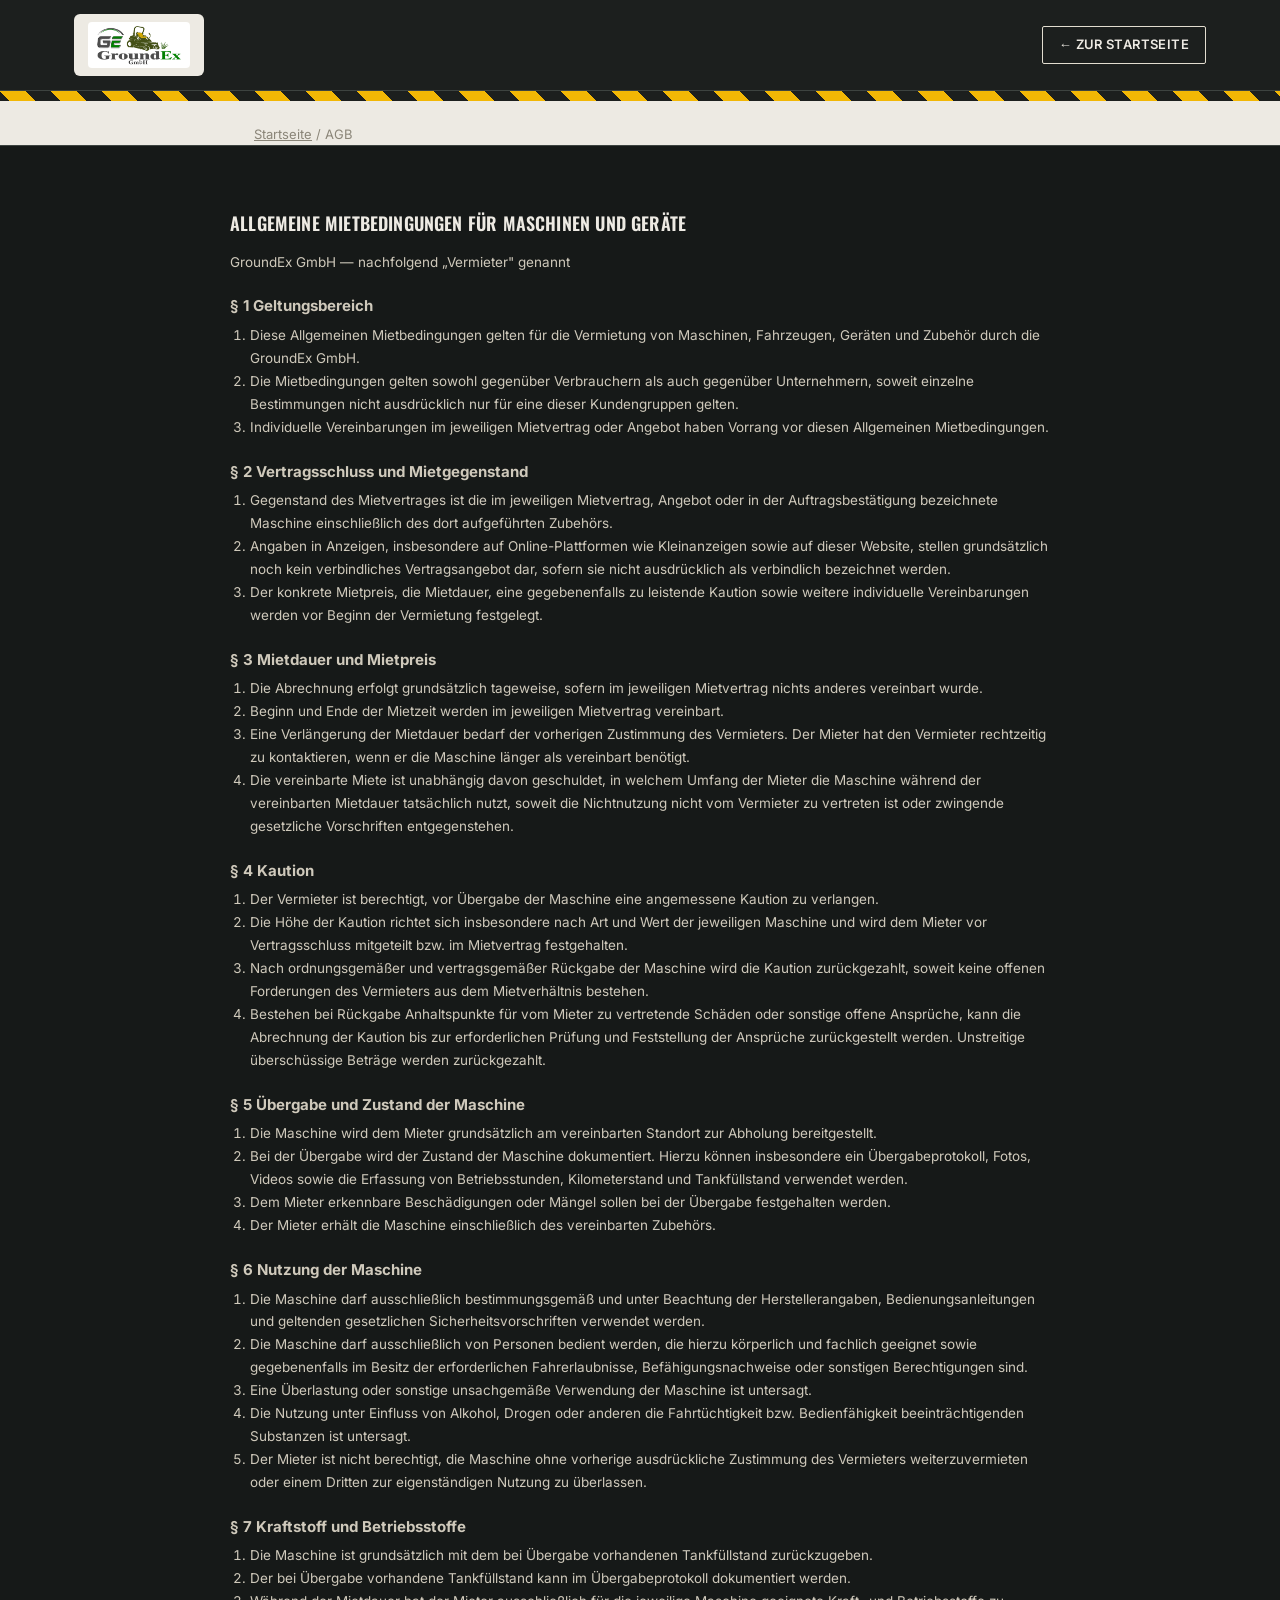
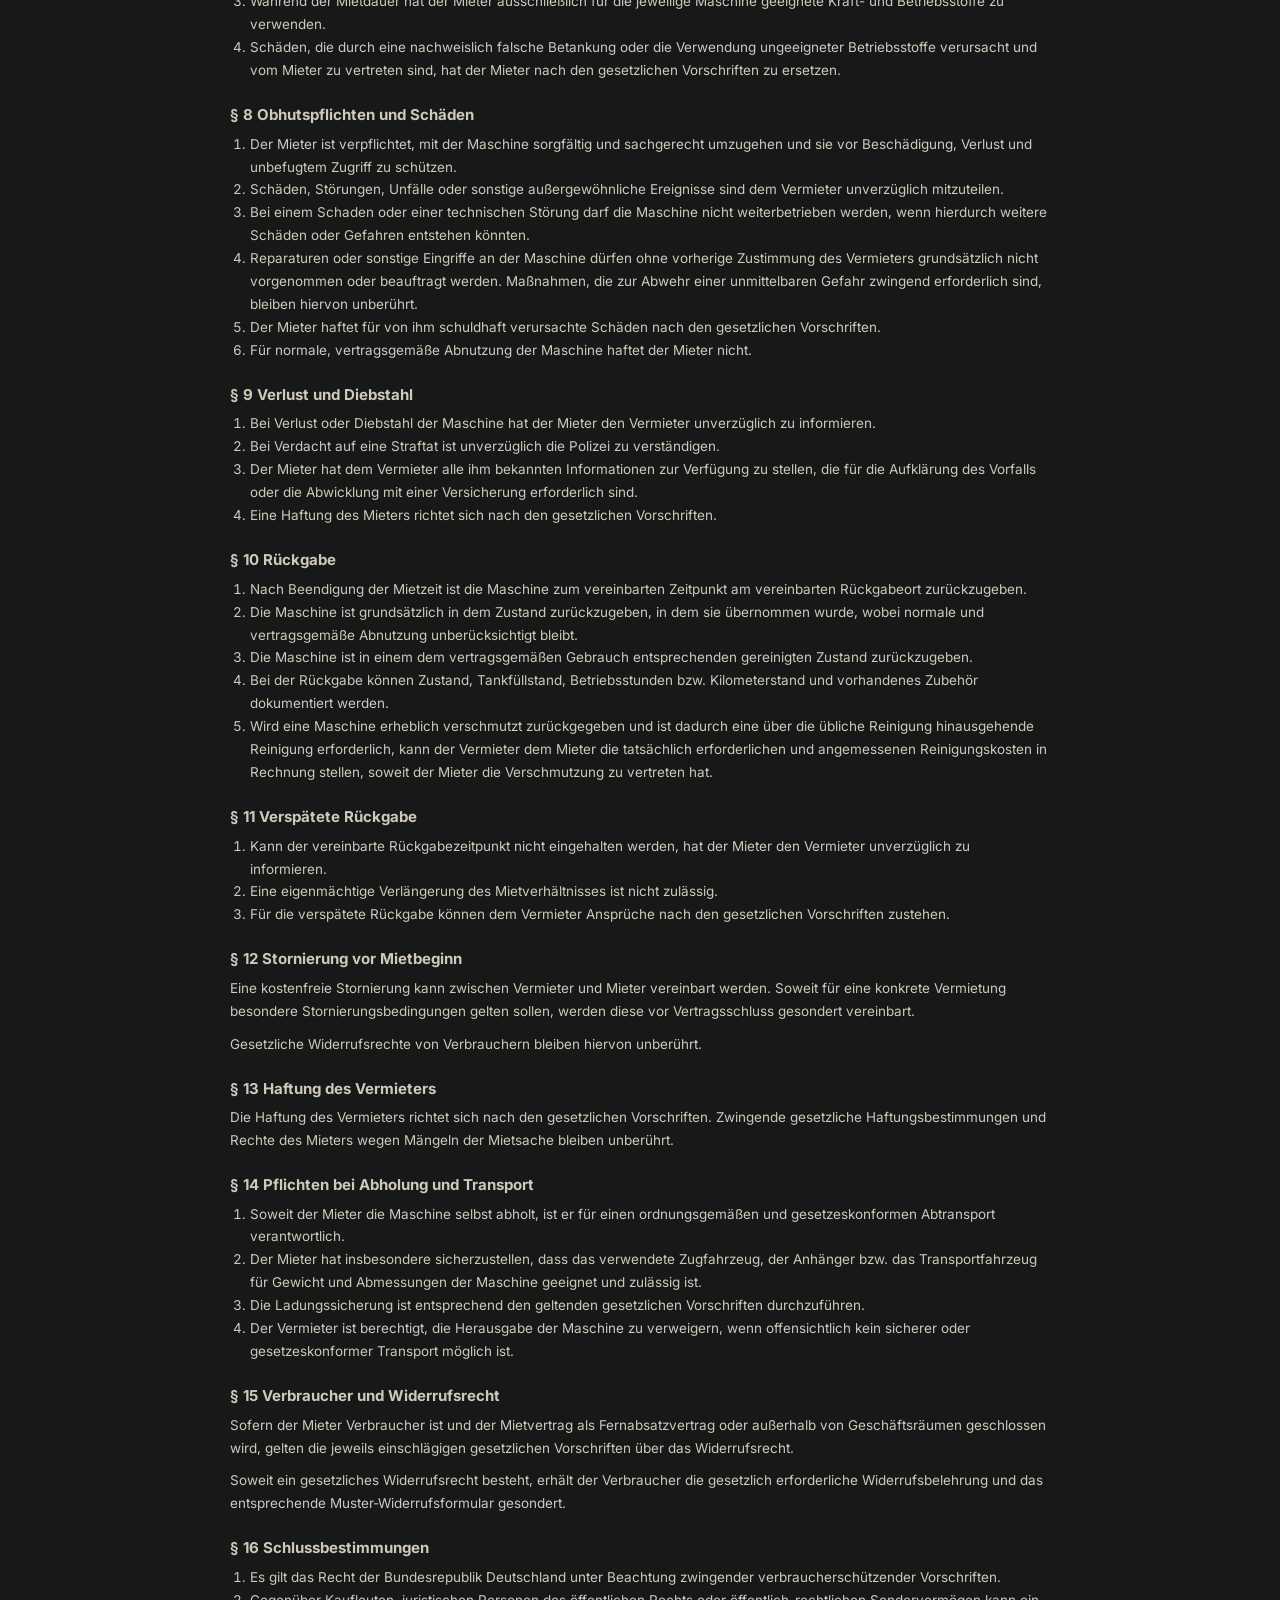
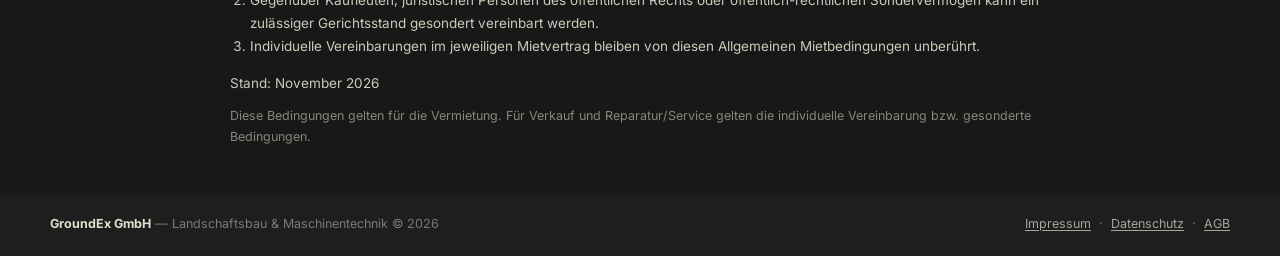
<file: agb.html>
<!DOCTYPE html>
<html lang="de">
<head>
<meta charset="UTF-8">
<meta name="viewport" content="width=device-width, initial-scale=1.0">
<title>Mietbedingungen — GroundEx GmbH</title>
<link rel="icon" type="image/png" href="images/favicon.png">
<link rel="stylesheet" href="fonts/fonts.css">
<style>
  :root{
    --asphalt:#1c1f1e;
    --asphalt-2:#262b29;
    --steel:#3a4750;
    --concrete:#edeae3;
    --concrete-2:#e2ddd0;
    --orange:#e8590c;
    --orange-dark:#c2480a;
    --yellow:#f2b705;
    --line:#3d4340;
  }
  *{margin:0;padding:0;box-sizing:border-box;}
  html{scroll-behavior:smooth;}
  body{
    font-family:'Inter',sans-serif;
    background:var(--concrete);
    color:var(--asphalt);
    line-height:1.5;
    -webkit-font-smoothing:antialiased;
  }
  h1,h2,h3,.display{
    font-family:'Oswald',sans-serif;
    text-transform:uppercase;
    letter-spacing:0.01em;
    font-weight:600;
  }
  .mono{font-family:'IBM Plex Mono',monospace;}
  a{color:inherit;text-decoration:none;}
  .stripe{
    height:10px;
    background:repeating-linear-gradient(45deg,var(--yellow) 0 18px, var(--asphalt) 18px 36px);
    background-size:51px 51px;
    animation:stripe-move 2.4s linear infinite;
  }
  .stripe.thin{height:6px;}
  @keyframes stripe-move{
    0%{background-position:0 0;}
    100%{background-position:51px 0;}
  }
  @media (prefers-reduced-motion: reduce){
    .stripe{animation:none;}
  }
  .wrap{max-width:1180px;margin:0 auto;padding:0 24px;}

  /* SCROLL REVEAL */
  .reveal{opacity:0;transform:translateY(18px);transition:opacity .6s ease, transform .6s ease;}
  .reveal.in-view{opacity:1;transform:translateY(0);}

  /* NAV */
  header{position:sticky;top:0;z-index:50;background:var(--asphalt);border-bottom:1px solid var(--line);}
  .navbar{display:flex;align-items:center;justify-content:space-between;padding:14px 24px;max-width:1180px;margin:0 auto;gap:16px;}
  .logo{display:flex;align-items:center;gap:2px;font-family:'Oswald',sans-serif;font-weight:700;font-size:22px;color:var(--concrete);letter-spacing:0.02em;flex-shrink:0;
    background:var(--concrete);padding:8px 14px;border-radius:6px;}
  .logo img{height:46px;width:auto;display:block;background:#fff;padding:3px 8px;border-radius:4px;}
  .tagline-badge{display:inline-flex;align-items:center;gap:8px;background:rgba(242,183,5,0.12);border:1px solid rgba(242,183,5,0.4);color:var(--yellow);padding:8px 16px;border-radius:2px;font-size:13px;font-weight:600;letter-spacing:0.02em;margin-top:26px;}
  .tagline-badge svg{width:15px;height:15px;flex-shrink:0;}
  .logo span.box{background:var(--orange);color:var(--asphalt);padding:2px 8px;margin-left:2px;}
  nav.links{display:flex;gap:28px;}
  nav.links a{color:var(--concrete-2);font-size:14px;font-weight:600;text-transform:uppercase;letter-spacing:0.04em;transition:color .15s;}
  nav.links a:hover{color:var(--yellow);}
  .nav-right{display:flex;align-items:center;gap:14px;}
  .lang-switch{display:flex;border:1px solid var(--line);border-radius:2px;overflow:hidden;}
  .lang-btn{background:transparent;border:none;color:var(--concrete-2);font-family:'IBM Plex Mono',monospace;font-size:12px;font-weight:600;padding:7px 10px;cursor:pointer;letter-spacing:0.04em;transition:.15s;}
  .lang-btn.active{background:var(--orange);color:#fff;}
  .lang-btn:not(.active):hover{color:var(--yellow);}
  .wa-btn{display:inline-flex;align-items:center;gap:8px;background:var(--orange);color:#fff;padding:10px 18px;font-weight:700;font-size:14px;text-transform:uppercase;letter-spacing:0.03em;border-radius:2px;transition:background .15s, transform .15s;border:none;cursor:pointer;white-space:nowrap;}
  .wa-btn:hover{background:var(--orange-dark);transform:translateY(-1px);}
  .menu-toggle{display:none;background:none;border:none;color:var(--concrete);font-size:24px;cursor:pointer;}

  /* FLOATING WHATSAPP BUTTON */
  .wa-float{
    position:fixed;bottom:24px;right:24px;z-index:100;
    display:flex;align-items:center;gap:10px;
    background:#25D366;color:#fff;
    padding:14px 20px;border-radius:50px;
    box-shadow:0 6px 20px rgba(0,0,0,0.35);
    font-weight:700;font-size:14px;letter-spacing:0.02em;
    text-transform:uppercase;
    transition:transform .15s, box-shadow .15s;
  }
  .wa-float:hover{transform:translateY(-2px) scale(1.03);box-shadow:0 10px 26px rgba(0,0,0,0.4);}
  .wa-float svg{width:22px;height:22px;flex-shrink:0;}
  .wa-float .pulse{
    position:absolute;inset:0;border-radius:50px;
    box-shadow:0 0 0 0 rgba(37,211,102,0.55);
    animation:wa-pulse 2.2s infinite;
    pointer-events:none;
  }
  @keyframes wa-pulse{
    0%{box-shadow:0 0 0 0 rgba(37,211,102,0.55);}
    70%{box-shadow:0 0 0 16px rgba(37,211,102,0);}
    100%{box-shadow:0 0 0 0 rgba(37,211,102,0);}
  }
  @media (max-width:560px){
    .wa-float{bottom:16px;right:16px;padding:13px 16px;}
    .wa-float span.wa-float-label{display:none;}
  }


  /* HERO */
  .hero{background:linear-gradient(180deg,var(--asphalt) 0%, var(--asphalt-2) 100%);color:var(--concrete);padding:90px 24px 70px;position:relative;overflow:hidden;}

  /* SİNEMATİK ARKA PLAN FOTOĞRAFI — yavaş Ken Burns zoom + sinema renk tonlaması */
  .hero-bg{
    position:absolute;inset:0;z-index:0;
    background-size:cover;background-position:center 35%;
    filter:grayscale(0.1) contrast(1.05) brightness(0.85) sepia(0.08) saturate(1.15);
    animation:ken-burns 26s ease-in-out infinite alternate;
    will-change:transform;
  }
  @keyframes ken-burns{
    from{transform:scale(1.0) translate(0,0);}
    to{transform:scale(1.12) translate(-1%,-1%);}
  }
  .hero-grade{
    position:absolute;inset:0;z-index:0;pointer-events:none;
    background:
      linear-gradient(180deg, rgba(10,12,13,0.35) 0%, rgba(10,12,13,0.12) 30%, rgba(10,12,13,0.5) 78%, rgba(10,12,13,0.88) 100%),
      linear-gradient(90deg, rgba(10,12,13,0.62) 0%, rgba(10,12,13,0.15) 50%, transparent 68%),
      radial-gradient(ellipse at center, transparent 50%, rgba(0,0,0,0.32) 100%);
  }
  /* FİLM GRAIN — hafif, titreşen tanecik dokusu */
  .hero-grain{
    position:absolute;inset:0;z-index:0;pointer-events:none;opacity:0.5;mix-blend-mode:overlay;
    background-image:url("data:image/svg+xml;utf8,<svg xmlns='http://www.w3.org/2000/svg' width='120' height='120'><filter id='n'><feTurbulence type='fractalNoise' baseFrequency='0.9' numOctaves='2' stitchTiles='stitch'/><feColorMatrix type='saturate' values='0'/></filter><rect width='100%25' height='100%25' filter='url(%23n)' opacity='0.6'/></svg>");
    animation:grain-shift 0.6s steps(4) infinite;
  }
  @keyframes grain-shift{
    0%{transform:translate(0,0);}
    25%{transform:translate(-2%,1%);}
    50%{transform:translate(1%,-2%);}
    75%{transform:translate(-1%,-1%);}
    100%{transform:translate(0,0);}
  }
  /* LETTERBOX — sinema formatı üst/alt bantlar */
  .letterbox{position:absolute;left:0;right:0;background:#000;z-index:4;pointer-events:none;}
  .letterbox-top{top:0;height:5%;}
  .letterbox-bottom{bottom:0;height:5%;}
  @media (max-width:700px){.letterbox{height:3.2%;}}
  @media (prefers-reduced-motion: reduce){
    .hero-bg{animation:none;}
    .hero-grain{animation:none;}
  }
  .hero::before{content:"";position:absolute;right:-10%;top:-20%;width:600px;height:600px;background:radial-gradient(circle, rgba(232,89,12,0.16) 0%, transparent 70%);}
  .hero-inner{max-width:1180px;margin:0 auto;position:relative;}

  /* İŞ MAKİNESİ SİLÜETLERİ — ufukta sürekli kayan, sıcak ışıkla arkadan aydınlatılmış sahne */
  .skyline{position:absolute;left:0;right:0;bottom:190px;overflow:hidden;pointer-events:none;z-index:0;}
  .skyline-track{display:flex;width:200%;height:100%;will-change:transform;}
  .skyline-svg{width:50%;height:100%;flex-shrink:0;display:block;}
  .skyline-far{height:70px;opacity:0.3;filter:blur(0.5px);}
  .skyline-far .skyline-track{animation:skyline-scroll 55s linear infinite;}
  .skyline-near{height:95px;opacity:0.55;bottom:150px;}
  .skyline-near .skyline-track{animation:skyline-scroll 30s linear infinite reverse;}
  @keyframes skyline-scroll{
    from{transform:translateX(0);}
    to{transform:translateX(-50%);}
  }
  @media (prefers-reduced-motion: reduce){
    .skyline-track{animation:none;}
  }
  @media (max-width:960px){
    .skyline{display:none;}
  }
  .light-sweep{
    position:absolute;inset:0;overflow:hidden;pointer-events:none;z-index:0;
  }
  .light-sweep::before{
    content:"";position:absolute;top:-30%;left:-40%;width:55%;height:160%;
    background:linear-gradient(78deg, transparent 0%, rgba(242,183,5,0.02) 30%, rgba(242,183,5,0.22) 50%, rgba(255,255,255,0.06) 52%, rgba(242,183,5,0.22) 54%, rgba(242,183,5,0.02) 70%, transparent 100%);
    transform:rotate(6deg);
    animation:sweep 6s ease-in-out infinite;
  }
  @keyframes sweep{
    0%{left:-50%;}
    50%{left:85%;}
    100%{left:-50%;}
  }
  /* Yavaş "nefes alan" arka plan parlaması — sürekli, göze çarpan büyüyüp küçülme */
  .hero::before{
    animation:glow-pulse 5s ease-in-out infinite;
  }
  @keyframes glow-pulse{
    0%,100%{opacity:0.7;transform:scale(1);}
    50%{opacity:1;transform:scale(1.15);}
  }

  /* SİNEMATİK METİN GİRİŞİ — sayfa yüklenince kademeli beliren başlık/metin/butonlar */
  .cinema-in{
    opacity:0;transform:translateY(28px);
    animation:cinema-reveal 0.9s cubic-bezier(.16,.84,.44,1) forwards;
  }
  .cinema-in.d1{animation-delay:.05s;}
  .cinema-in.d2{animation-delay:.18s;}
  .cinema-in.d3{animation-delay:.34s;}
  .cinema-in.d4{animation-delay:.48s;}
  .cinema-in.d5{animation-delay:.62s;}
  @keyframes cinema-reveal{
    to{opacity:1;transform:translateY(0);}
  }
  @media (prefers-reduced-motion: reduce){
    .cinema-in{animation:none;opacity:1;transform:none;}
    .light-sweep::before{animation:none;display:none;}
  }

  /* TOZ / DUMAN BULUTLARI */
  .dust-field{position:absolute;inset:0;overflow:hidden;pointer-events:none;z-index:0;}
  .dust-mote{
    position:absolute;border-radius:50%;
    background:radial-gradient(circle, rgba(242,183,5,0.22) 0%, rgba(242,183,5,0.07) 45%, transparent 72%);
    filter:blur(2px);
    animation:dust-drift linear infinite;
    will-change:transform,opacity;
  }
  @keyframes dust-drift{
    0%{transform:translate(0,0) scale(0.8);opacity:0;}
    15%{opacity:0.6;}
    50%{transform:translate(var(--dx,40px),calc(var(--dy,-60px)*0.5)) scale(1.25);}
    85%{opacity:0.5;}
    100%{transform:translate(calc(var(--dx,40px)*2),var(--dy,-60px)) scale(1.5);opacity:0;}
  }
  @media (prefers-reduced-motion: reduce){
    .dust-mote{animation:none;display:none;}
  }
  .eyebrow{font-family:'IBM Plex Mono',monospace;font-size:13px;color:var(--yellow);letter-spacing:0.12em;text-transform:uppercase;margin-bottom:18px;}
  .hero h1{font-size:clamp(36px,6vw,64px);line-height:1.04;max-width:820px;margin-bottom:22px;}
  .hero h1 em{color:var(--orange);font-style:normal;display:block;}
  .hero p.lead{font-size:18px;color:var(--concrete-2);max-width:560px;margin-bottom:34px;font-weight:400;}
  .hero-ctas{display:flex;gap:16px;flex-wrap:wrap;}
  .stats-strip{max-width:1180px;margin:56px auto 0;display:grid;grid-template-columns:repeat(4,1fr);gap:1px;background:var(--line);border-top:1px solid var(--line);position:relative;}
  .stat{padding:20px 8px 0;text-align:center;}
  .stat-num{font-family:'Oswald',sans-serif;font-size:28px;font-weight:700;color:var(--yellow);}
  .stat-label{font-size:12px;color:var(--concrete-2);text-transform:uppercase;letter-spacing:0.04em;margin-top:4px;}
  @media (max-width:700px){.stats-strip{grid-template-columns:repeat(2,1fr);row-gap:20px;}}
  .btn-outline{display:inline-flex;align-items:center;gap:8px;border:1.5px solid var(--concrete-2);color:var(--concrete);padding:12px 22px;font-weight:600;font-size:14px;text-transform:uppercase;letter-spacing:0.03em;border-radius:2px;transition:border-color .15s, color .15s;}
  .btn-outline:hover{border-color:var(--yellow);color:var(--yellow);}

  /* SERVICES */
  .services{background:var(--concrete);padding:64px 24px;}
  .services-grid{max-width:1180px;margin:0 auto;display:grid;grid-template-columns:repeat(3,1fr);gap:1px;background:var(--asphalt);border:1px solid var(--asphalt);}
  .service-card{background:var(--concrete);padding:36px 28px;}
  .service-card .num{font-family:'IBM Plex Mono',monospace;color:var(--orange);font-size:13px;letter-spacing:0.06em;margin-bottom:14px;display:block;}
  .service-card h3{font-size:22px;margin-bottom:10px;}
  .service-card p{font-size:14.5px;color:#4a4a44;}

  /* SECTION HEADS */
  .section-head{max-width:1180px;margin:0 auto;padding:70px 24px 10px;}
  .section-head .eyebrow-dark{font-family:'IBM Plex Mono',monospace;font-size:13px;color:var(--orange-dark);letter-spacing:0.1em;text-transform:uppercase;margin-bottom:10px;}
  .section-head h2{font-size:clamp(28px,4vw,40px);}
  .section-head p.note{color:#666;font-size:14.5px;margin-top:10px;max-width:560px;}

  /* FILTER TABS */
  .filters{max-width:1180px;margin:28px auto 0;padding:0 24px;display:flex;gap:10px;flex-wrap:wrap;}
  .filter-btn{background:transparent;border:1.5px solid var(--asphalt);color:var(--asphalt);padding:8px 16px;font-size:13px;font-weight:600;text-transform:uppercase;letter-spacing:0.03em;cursor:pointer;border-radius:2px;transition:.15s;}
  .filter-btn.active, .filter-btn:hover{background:var(--asphalt);color:var(--concrete);}

  /* MACHINE GRID */
  .machine-grid{max-width:1180px;margin:0 auto;padding:34px 24px 20px;display:grid;grid-template-columns:repeat(3,1fr);gap:24px;}
  .card{background:#fff;border:1px solid #ddd6c6;display:flex;flex-direction:column;transition:transform .18s, box-shadow .18s;}
  .card:hover{transform:translateY(-4px);box-shadow:0 10px 24px rgba(28,31,30,0.12);}
  .card-media{aspect-ratio:4/3;background:var(--steel);display:flex;align-items:center;justify-content:center;position:relative;overflow:hidden;}
  .card-media img{width:100%;height:100%;object-fit:cover;transition:transform .4s ease;}
  .card:hover .card-media img{transform:scale(1.08);}
  .card-media .icon{width:64px;height:64px;stroke:var(--concrete-2);opacity:0.85;}
  .badge{position:absolute;top:10px;left:10px;background:var(--yellow);color:var(--asphalt);font-family:'IBM Plex Mono',monospace;font-size:11px;font-weight:600;padding:4px 9px;letter-spacing:0.04em;text-transform:uppercase;}
  .badge.example{background:var(--asphalt);color:var(--yellow);left:auto;right:10px;top:10px;}
  .card-body{padding:18px 18px 20px;display:flex;flex-direction:column;gap:8px;flex:1;}
  .card-body h3{font-size:18px;letter-spacing:0.005em;}
  .card-body .specs{font-size:12.5px;color:#666;line-height:1.6;}
  .card-footer{display:flex;align-items:center;justify-content:space-between;padding:14px 18px;border-top:1px solid #eee5d3;}
  .price{font-family:'IBM Plex Mono',monospace;font-weight:600;font-size:16px;color:var(--asphalt);}
  .price small{font-size:11px;color:#888;font-weight:500;}
  .detail-btn{font-size:12.5px;font-weight:700;color:var(--orange);text-transform:uppercase;letter-spacing:0.03em;display:flex;align-items:center;gap:5px;}
  .detail-btn:hover{color:var(--orange-dark);}

  /* PROCESS */
  .process{background:var(--concrete-2);padding:70px 24px;}
  .process-grid{max-width:1180px;margin:34px auto 0;display:grid;grid-template-columns:repeat(3,1fr);gap:28px;}
  .process-step{position:relative;padding-left:6px;}
  .process-step .step-num{font-family:'Oswald',sans-serif;font-size:44px;font-weight:700;color:var(--orange);opacity:0.9;line-height:1;margin-bottom:12px;}
  .process-step h4{font-size:17px;text-transform:uppercase;margin-bottom:8px;letter-spacing:0.02em;}
  .process-step p{font-size:14px;color:#555;}

  /* WHY US */
  .why{background:var(--asphalt);color:var(--concrete);padding:70px 24px;}
  .why-inner{max-width:1180px;margin:0 auto;display:grid;grid-template-columns:1fr 1fr;gap:50px;align-items:center;}
  .why h2{font-size:clamp(26px,4vw,36px);margin-bottom:18px;}
  .why p.lead-p{color:var(--concrete-2);font-size:15px;margin-bottom:22px;max-width:460px;}
  .why-list{display:flex;flex-direction:column;gap:0;}
  .why-item{display:flex;gap:16px;padding:20px 0;border-bottom:1px solid var(--line);}
  .why-item:first-child{padding-top:0;}
  .why-item .mark{color:var(--orange);font-family:'IBM Plex Mono',monospace;font-weight:600;font-size:14px;}
  .why-item h4{font-size:16px;margin-bottom:4px;text-transform:none;font-family:'Inter',sans-serif;font-weight:700;}
  .why-item p{font-size:13.5px;color:#a9a49a;margin:0;max-width:100%;}

  /* FAQ */
  .faq{background:var(--concrete);padding:70px 24px;}
  .faq-list{max-width:820px;margin:34px auto 0;}
  .faq-item{border-bottom:1px solid #d8d1bf;}
  .faq-q{width:100%;text-align:left;background:none;border:none;padding:20px 4px;display:flex;justify-content:space-between;align-items:center;cursor:pointer;font-size:16px;font-weight:600;color:var(--asphalt);gap:16px;}
  .faq-q .plus{font-family:'IBM Plex Mono',monospace;color:var(--orange);font-size:20px;transition:transform .2s;flex-shrink:0;}
  .faq-item.open .faq-q .plus{transform:rotate(45deg);}
  .faq-a{max-height:0;overflow:hidden;transition:max-height .25s ease;}
  .faq-a p{padding:0 4px 20px;font-size:14.5px;color:#555;max-width:640px;}

  /* TESTIMONIALS */
  .testimonials{background:var(--concrete-2);padding:70px 24px;}
  .testi-grid{max-width:1180px;margin:34px auto 0;display:grid;grid-template-columns:repeat(3,1fr);gap:24px;}
  .testi-card{background:#fff;border:1.5px dashed #c9c2ae;padding:26px 22px;position:relative;}
  .testi-tag{position:absolute;top:-11px;left:20px;background:var(--asphalt);color:var(--yellow);font-family:'IBM Plex Mono',monospace;font-size:10.5px;font-weight:600;padding:3px 10px;letter-spacing:0.05em;text-transform:uppercase;}
  .testi-stars{color:var(--yellow);font-size:15px;letter-spacing:2px;margin-bottom:12px;}
  .testi-text{font-size:14.5px;color:#444;line-height:1.6;margin-bottom:16px;font-style:italic;}
  .testi-author{font-size:13px;font-weight:700;color:var(--asphalt);}
  .testi-role{font-size:12px;color:#888;}
  .testi-note{max-width:1180px;margin:24px auto 0;font-size:13px;color:#777;text-align:center;}

  /* VAKA ÇALIŞMALARI / REFERANS PROJELER */
  .cases{background:var(--concrete);padding:70px 24px;}
  .cases-grid{max-width:1180px;margin:34px auto 0;display:grid;grid-template-columns:repeat(3,1fr);gap:24px;}
  .case-card{background:#fff;border:1.5px dashed #c9c2ae;padding:0;position:relative;overflow:hidden;}
  .case-tag{position:absolute;top:14px;left:14px;background:var(--asphalt);color:var(--yellow);font-family:'IBM Plex Mono',monospace;font-size:10.5px;font-weight:600;padding:3px 10px;letter-spacing:0.05em;text-transform:uppercase;z-index:2;}
  .case-media{aspect-ratio:16/10;background:var(--steel);display:flex;align-items:center;justify-content:center;color:var(--concrete-2);font-family:'IBM Plex Mono',monospace;font-size:12px;}
  .case-body{padding:20px;}
  .case-body h4{font-size:16px;margin-bottom:8px;}
  .case-body p{font-size:13.5px;color:#555;line-height:1.6;}
  @media (max-width:860px){.cases-grid{grid-template-columns:1fr;}}
  @media (max-width:860px){.testi-grid{grid-template-columns:1fr;}}

  /* CONTACT / FOOTER */
  .contact{background:var(--concrete);padding:80px 24px 40px;text-align:center;border-top:1px solid #d8d1bf;}
  .contact h2{font-size:clamp(28px,5vw,44px);margin-bottom:16px;}
  .contact p.lead-p{color:#555;max-width:480px;margin:0 auto 30px;font-size:15.5px;}
  .contact .wa-btn{padding:16px 32px;font-size:16px;}
  .contact-info{max-width:1180px;margin:60px auto 0;padding-top:34px;border-top:1px solid #d8d1bf;display:grid;grid-template-columns:repeat(3,1fr);gap:24px;text-align:left;}
  .contact-info h4{font-size:12px;text-transform:uppercase;letter-spacing:0.06em;color:#888;margin-bottom:8px;}
  .maps-link{display:inline-flex;align-items:center;gap:5px;margin-top:8px;font-size:13px;font-weight:700;color:var(--orange);text-decoration:underline;text-underline-offset:2px;}
  .maps-link:hover{color:var(--orange-dark);}
  .contact-info p{margin:0;color:var(--asphalt);font-size:14.5px;}
  footer{background:var(--asphalt);color:#7d7a72;padding:22px 24px;font-size:12.5px;}
  footer strong{color:var(--concrete-2);}
  .footer-inner{max-width:1180px;margin:0 auto;display:flex;flex-wrap:wrap;gap:10px 24px;align-items:center;justify-content:space-between;}
  .footer-links{display:flex;gap:8px;font-size:12.5px;}
  .footer-links a{color:#a9a49a;text-decoration:underline;text-underline-offset:2px;}
  .footer-links a:hover{color:var(--yellow);}
  .legal{background:#161918;padding:36px 24px;border-top:1px solid var(--line);}
  .legal-inner{max-width:820px;margin:0 auto;color:#cfc9bb;}
  .legal-inner h3{color:var(--concrete);font-size:18px;margin-bottom:14px;}
  .legal-inner p{font-size:13.5px;line-height:1.7;margin-bottom:10px;}
  .legal-warning{background:rgba(242,183,5,0.1);border:1px solid rgba(242,183,5,0.35);color:var(--yellow);padding:10px 14px;font-size:12.5px !important;border-radius:2px;}

  @media (max-width:860px){
    nav.links{display:none;}
    .menu-toggle{display:block;}
    .services-grid{grid-template-columns:1fr;}
    .machine-grid{grid-template-columns:1fr 1fr;}
    .process-grid{grid-template-columns:1fr;}
    .why-inner{grid-template-columns:1fr;}
    .contact-info{grid-template-columns:1fr;text-align:center;}
  }
  @media (max-width:560px){
    .machine-grid{grid-template-columns:1fr;}
    .hero{padding:60px 20px 50px;}
    .nav-right{gap:8px;}
  }
  .legal-inner ol,.legal-inner ul{font-size:13.5px;line-height:1.7;margin:0 0 14px 20px;padding:0;}
  .legal-inner h4{font-size:15px;margin:22px 0 6px;}
  .todo{background:#fff3b0;color:#5a4a00;padding:0 4px;border-radius:3px;}
  .formbox{border:1px solid #d8d3c7;padding:14px 18px;margin:12px 0 18px;font-size:13.5px;line-height:1.9;}
</style>

<meta http-equiv="Content-Security-Policy" content="default-src 'none'; img-src 'self' data:; style-src 'self' 'unsafe-inline'; font-src 'self'; script-src 'self' 'unsafe-inline'; base-uri 'none'; form-action 'none';">
<meta name="referrer" content="strict-origin-when-cross-origin">
</head>
<body>
<header>
  <div class="navbar">
    <a href="index.html" class="logo"><img src="images/logo-header.png" alt="GroundEx GmbH Logo"></a>
    <div class="nav-right">
      <a href="index.html" class="btn-outline" style="color:var(--concrete);border-color:var(--concrete-2);padding:8px 16px;font-size:13px;">← Zur Startseite</a>
    </div>
  </div>
</header>
<div class="stripe"></div>

<div style="max-width:820px;margin:24px auto 0;padding:0 24px;font-size:13px;color:#8a8578;"><a href="index.html" style="color:#8a8578;text-decoration:underline;">Startseite</a> / AGB</div>
<section class="legal" style="padding-top:64px;">
  <div class="legal-inner">
    <h3>Allgemeine Mietbedingungen für Maschinen und Geräte</h3>
    <p>GroundEx GmbH — nachfolgend „Vermieter" genannt</p>
    <h4>§ 1 Geltungsbereich</h4>
    <ol><li>Diese Allgemeinen Mietbedingungen gelten für die Vermietung von Maschinen, Fahrzeugen, Geräten und Zubehör durch die GroundEx GmbH.</li><li>Die Mietbedingungen gelten sowohl gegenüber Verbrauchern als auch gegenüber Unternehmern, soweit einzelne Bestimmungen nicht ausdrücklich nur für eine dieser Kundengruppen gelten.</li><li>Individuelle Vereinbarungen im jeweiligen Mietvertrag oder Angebot haben Vorrang vor diesen Allgemeinen Mietbedingungen.</li></ol>
    <h4>§ 2 Vertragsschluss und Mietgegenstand</h4>
    <ol><li>Gegenstand des Mietvertrages ist die im jeweiligen Mietvertrag, Angebot oder in der Auftragsbestätigung bezeichnete Maschine einschließlich des dort aufgeführten Zubehörs.</li><li>Angaben in Anzeigen, insbesondere auf Online-Plattformen wie Kleinanzeigen sowie auf dieser Website, stellen grundsätzlich noch kein verbindliches Vertragsangebot dar, sofern sie nicht ausdrücklich als verbindlich bezeichnet werden.</li><li>Der konkrete Mietpreis, die Mietdauer, eine gegebenenfalls zu leistende Kaution sowie weitere individuelle Vereinbarungen werden vor Beginn der Vermietung festgelegt.</li></ol>
    <h4>§ 3 Mietdauer und Mietpreis</h4>
    <ol><li>Die Abrechnung erfolgt grundsätzlich tageweise, sofern im jeweiligen Mietvertrag nichts anderes vereinbart wurde.</li><li>Beginn und Ende der Mietzeit werden im jeweiligen Mietvertrag vereinbart.</li><li>Eine Verlängerung der Mietdauer bedarf der vorherigen Zustimmung des Vermieters. Der Mieter hat den Vermieter rechtzeitig zu kontaktieren, wenn er die Maschine länger als vereinbart benötigt.</li><li>Die vereinbarte Miete ist unabhängig davon geschuldet, in welchem Umfang der Mieter die Maschine während der vereinbarten Mietdauer tatsächlich nutzt, soweit die Nichtnutzung nicht vom Vermieter zu vertreten ist oder zwingende gesetzliche Vorschriften entgegenstehen.</li></ol>
    <h4>§ 4 Kaution</h4>
    <ol><li>Der Vermieter ist berechtigt, vor Übergabe der Maschine eine angemessene Kaution zu verlangen.</li><li>Die Höhe der Kaution richtet sich insbesondere nach Art und Wert der jeweiligen Maschine und wird dem Mieter vor Vertragsschluss mitgeteilt bzw. im Mietvertrag festgehalten.</li><li>Nach ordnungsgemäßer und vertragsgemäßer Rückgabe der Maschine wird die Kaution zurückgezahlt, soweit keine offenen Forderungen des Vermieters aus dem Mietverhältnis bestehen.</li><li>Bestehen bei Rückgabe Anhaltspunkte für vom Mieter zu vertretende Schäden oder sonstige offene Ansprüche, kann die Abrechnung der Kaution bis zur erforderlichen Prüfung und Feststellung der Ansprüche zurückgestellt werden. Unstreitige überschüssige Beträge werden zurückgezahlt.</li></ol>
    <h4>§ 5 Übergabe und Zustand der Maschine</h4>
    <ol><li>Die Maschine wird dem Mieter grundsätzlich am vereinbarten Standort zur Abholung bereitgestellt.</li><li>Bei der Übergabe wird der Zustand der Maschine dokumentiert. Hierzu können insbesondere ein Übergabeprotokoll, Fotos, Videos sowie die Erfassung von Betriebsstunden, Kilometerstand und Tankfüllstand verwendet werden.</li><li>Dem Mieter erkennbare Beschädigungen oder Mängel sollen bei der Übergabe festgehalten werden.</li><li>Der Mieter erhält die Maschine einschließlich des vereinbarten Zubehörs.</li></ol>
    <h4>§ 6 Nutzung der Maschine</h4>
    <ol><li>Die Maschine darf ausschließlich bestimmungsgemäß und unter Beachtung der Herstellerangaben, Bedienungsanleitungen und geltenden gesetzlichen Sicherheitsvorschriften verwendet werden.</li><li>Die Maschine darf ausschließlich von Personen bedient werden, die hierzu körperlich und fachlich geeignet sowie gegebenenfalls im Besitz der erforderlichen Fahrerlaubnisse, Befähigungsnachweise oder sonstigen Berechtigungen sind.</li><li>Eine Überlastung oder sonstige unsachgemäße Verwendung der Maschine ist untersagt.</li><li>Die Nutzung unter Einfluss von Alkohol, Drogen oder anderen die Fahrtüchtigkeit bzw. Bedienfähigkeit beeinträchtigenden Substanzen ist untersagt.</li><li>Der Mieter ist nicht berechtigt, die Maschine ohne vorherige ausdrückliche Zustimmung des Vermieters weiterzuvermieten oder einem Dritten zur eigenständigen Nutzung zu überlassen.</li></ol>
    <h4>§ 7 Kraftstoff und Betriebsstoffe</h4>
    <ol><li>Die Maschine ist grundsätzlich mit dem bei Übergabe vorhandenen Tankfüllstand zurückzugeben.</li><li>Der bei Übergabe vorhandene Tankfüllstand kann im Übergabeprotokoll dokumentiert werden.</li><li>Während der Mietdauer hat der Mieter ausschließlich für die jeweilige Maschine geeignete Kraft- und Betriebsstoffe zu verwenden.</li><li>Schäden, die durch eine nachweislich falsche Betankung oder die Verwendung ungeeigneter Betriebsstoffe verursacht und vom Mieter zu vertreten sind, hat der Mieter nach den gesetzlichen Vorschriften zu ersetzen.</li></ol>
    <h4>§ 8 Obhutspflichten und Schäden</h4>
    <ol><li>Der Mieter ist verpflichtet, mit der Maschine sorgfältig und sachgerecht umzugehen und sie vor Beschädigung, Verlust und unbefugtem Zugriff zu schützen.</li><li>Schäden, Störungen, Unfälle oder sonstige außergewöhnliche Ereignisse sind dem Vermieter unverzüglich mitzuteilen.</li><li>Bei einem Schaden oder einer technischen Störung darf die Maschine nicht weiterbetrieben werden, wenn hierdurch weitere Schäden oder Gefahren entstehen könnten.</li><li>Reparaturen oder sonstige Eingriffe an der Maschine dürfen ohne vorherige Zustimmung des Vermieters grundsätzlich nicht vorgenommen oder beauftragt werden. Maßnahmen, die zur Abwehr einer unmittelbaren Gefahr zwingend erforderlich sind, bleiben hiervon unberührt.</li><li>Der Mieter haftet für von ihm schuldhaft verursachte Schäden nach den gesetzlichen Vorschriften.</li><li>Für normale, vertragsgemäße Abnutzung der Maschine haftet der Mieter nicht.</li></ol>
    <h4>§ 9 Verlust und Diebstahl</h4>
    <ol><li>Bei Verlust oder Diebstahl der Maschine hat der Mieter den Vermieter unverzüglich zu informieren.</li><li>Bei Verdacht auf eine Straftat ist unverzüglich die Polizei zu verständigen.</li><li>Der Mieter hat dem Vermieter alle ihm bekannten Informationen zur Verfügung zu stellen, die für die Aufklärung des Vorfalls oder die Abwicklung mit einer Versicherung erforderlich sind.</li><li>Eine Haftung des Mieters richtet sich nach den gesetzlichen Vorschriften.</li></ol>
    <h4>§ 10 Rückgabe</h4>
    <ol><li>Nach Beendigung der Mietzeit ist die Maschine zum vereinbarten Zeitpunkt am vereinbarten Rückgabeort zurückzugeben.</li><li>Die Maschine ist grundsätzlich in dem Zustand zurückzugeben, in dem sie übernommen wurde, wobei normale und vertragsgemäße Abnutzung unberücksichtigt bleibt.</li><li>Die Maschine ist in einem dem vertragsgemäßen Gebrauch entsprechenden gereinigten Zustand zurückzugeben.</li><li>Bei der Rückgabe können Zustand, Tankfüllstand, Betriebsstunden bzw. Kilometerstand und vorhandenes Zubehör dokumentiert werden.</li><li>Wird eine Maschine erheblich verschmutzt zurückgegeben und ist dadurch eine über die übliche Reinigung hinausgehende Reinigung erforderlich, kann der Vermieter dem Mieter die tatsächlich erforderlichen und angemessenen Reinigungskosten in Rechnung stellen, soweit der Mieter die Verschmutzung zu vertreten hat.</li></ol>
    <h4>§ 11 Verspätete Rückgabe</h4>
    <ol><li>Kann der vereinbarte Rückgabezeitpunkt nicht eingehalten werden, hat der Mieter den Vermieter unverzüglich zu informieren.</li><li>Eine eigenmächtige Verlängerung des Mietverhältnisses ist nicht zulässig.</li><li>Für die verspätete Rückgabe können dem Vermieter Ansprüche nach den gesetzlichen Vorschriften zustehen.</li></ol>
    <h4>§ 12 Stornierung vor Mietbeginn</h4>
    <p>Eine kostenfreie Stornierung kann zwischen Vermieter und Mieter vereinbart werden. Soweit für eine konkrete Vermietung besondere Stornierungsbedingungen gelten sollen, werden diese vor Vertragsschluss gesondert vereinbart.</p>
    <p>Gesetzliche Widerrufsrechte von Verbrauchern bleiben hiervon unberührt.</p>
    <h4>§ 13 Haftung des Vermieters</h4>
    <p>Die Haftung des Vermieters richtet sich nach den gesetzlichen Vorschriften. Zwingende gesetzliche Haftungsbestimmungen und Rechte des Mieters wegen Mängeln der Mietsache bleiben unberührt.</p>
    <h4>§ 14 Pflichten bei Abholung und Transport</h4>
    <ol><li>Soweit der Mieter die Maschine selbst abholt, ist er für einen ordnungsgemäßen und gesetzeskonformen Abtransport verantwortlich.</li><li>Der Mieter hat insbesondere sicherzustellen, dass das verwendete Zugfahrzeug, der Anhänger bzw. das Transportfahrzeug für Gewicht und Abmessungen der Maschine geeignet und zulässig ist.</li><li>Die Ladungssicherung ist entsprechend den geltenden gesetzlichen Vorschriften durchzuführen.</li><li>Der Vermieter ist berechtigt, die Herausgabe der Maschine zu verweigern, wenn offensichtlich kein sicherer oder gesetzeskonformer Transport möglich ist.</li></ol>
    <h4>§ 15 Verbraucher und Widerrufsrecht</h4>
    <p>Sofern der Mieter Verbraucher ist und der Mietvertrag als Fernabsatzvertrag oder außerhalb von Geschäftsräumen geschlossen wird, gelten die jeweils einschlägigen gesetzlichen Vorschriften über das Widerrufsrecht.</p>
    <p>Soweit ein gesetzliches Widerrufsrecht besteht, erhält der Verbraucher die gesetzlich erforderliche <a href="widerruf.html">Widerrufsbelehrung</a> und das entsprechende Muster-Widerrufsformular gesondert.</p>
    <h4>§ 16 Schlussbestimmungen</h4>
    <ol><li>Es gilt das Recht der Bundesrepublik Deutschland unter Beachtung zwingender verbraucherschützender Vorschriften.</li><li>Gegenüber Kaufleuten, juristischen Personen des öffentlichen Rechts oder öffentlich-rechtlichen Sondervermögen kann ein zulässiger Gerichtsstand gesondert vereinbart werden.</li><li>Individuelle Vereinbarungen im jeweiligen Mietvertrag bleiben von diesen Allgemeinen Mietbedingungen unberührt.</li></ol>
    <p>Stand: November 2026</p>
    <p style="font-size:12.5px;color:#8a8578;">Diese Bedingungen gelten für die Vermietung. Für Verkauf und Reparatur/Service gelten die individuelle Vereinbarung bzw. gesonderte Bedingungen.</p>
  </div>
</section>

<footer>
  <div class="footer-inner">
    <div><strong>GroundEx GmbH</strong> — Landschaftsbau &amp; Maschinentechnik © 2026</div>
    <div class="footer-links">
      <a href="impressum.html">Impressum</a>
      <span>·</span>
      <a href="datenschutz.html">Datenschutz</a>
      <span>·</span>
      <a href="agb.html">AGB</a>
    </div>
  </div>
</footer>
</body>
</html>
</file>
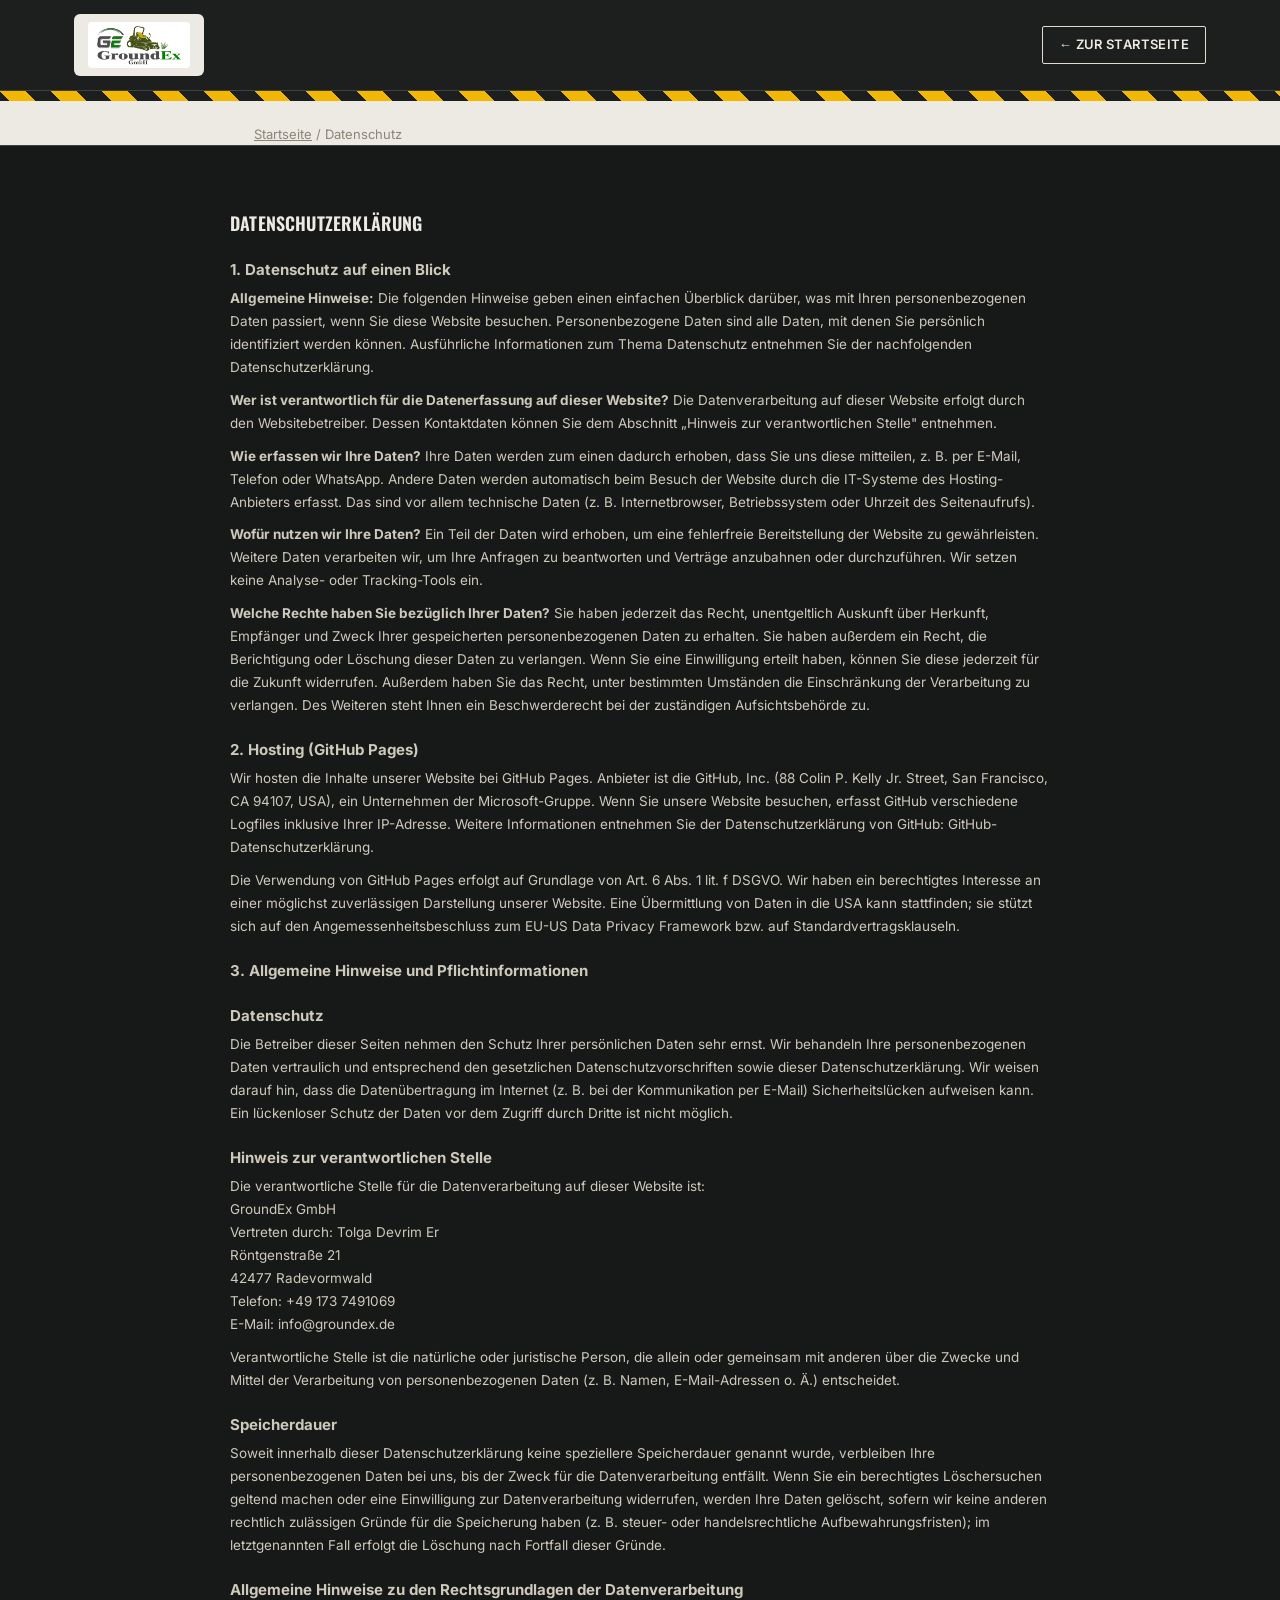
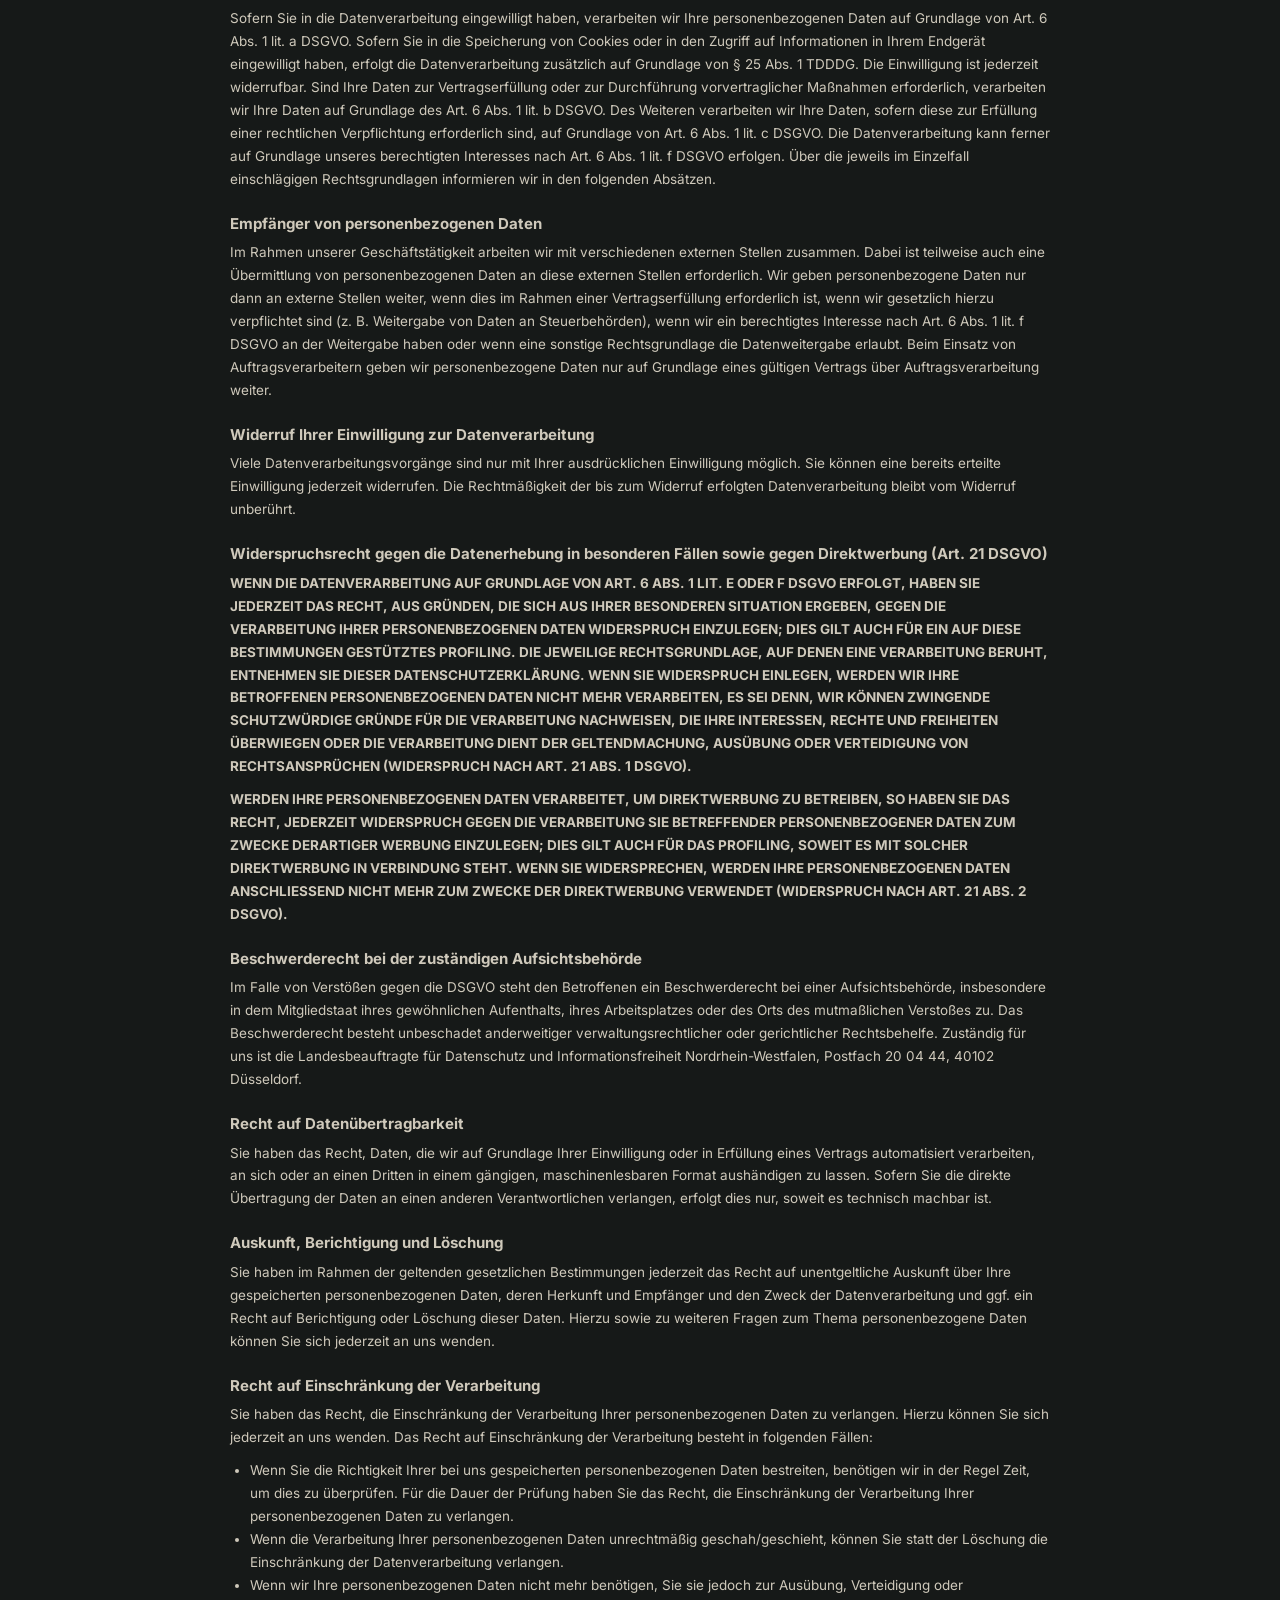
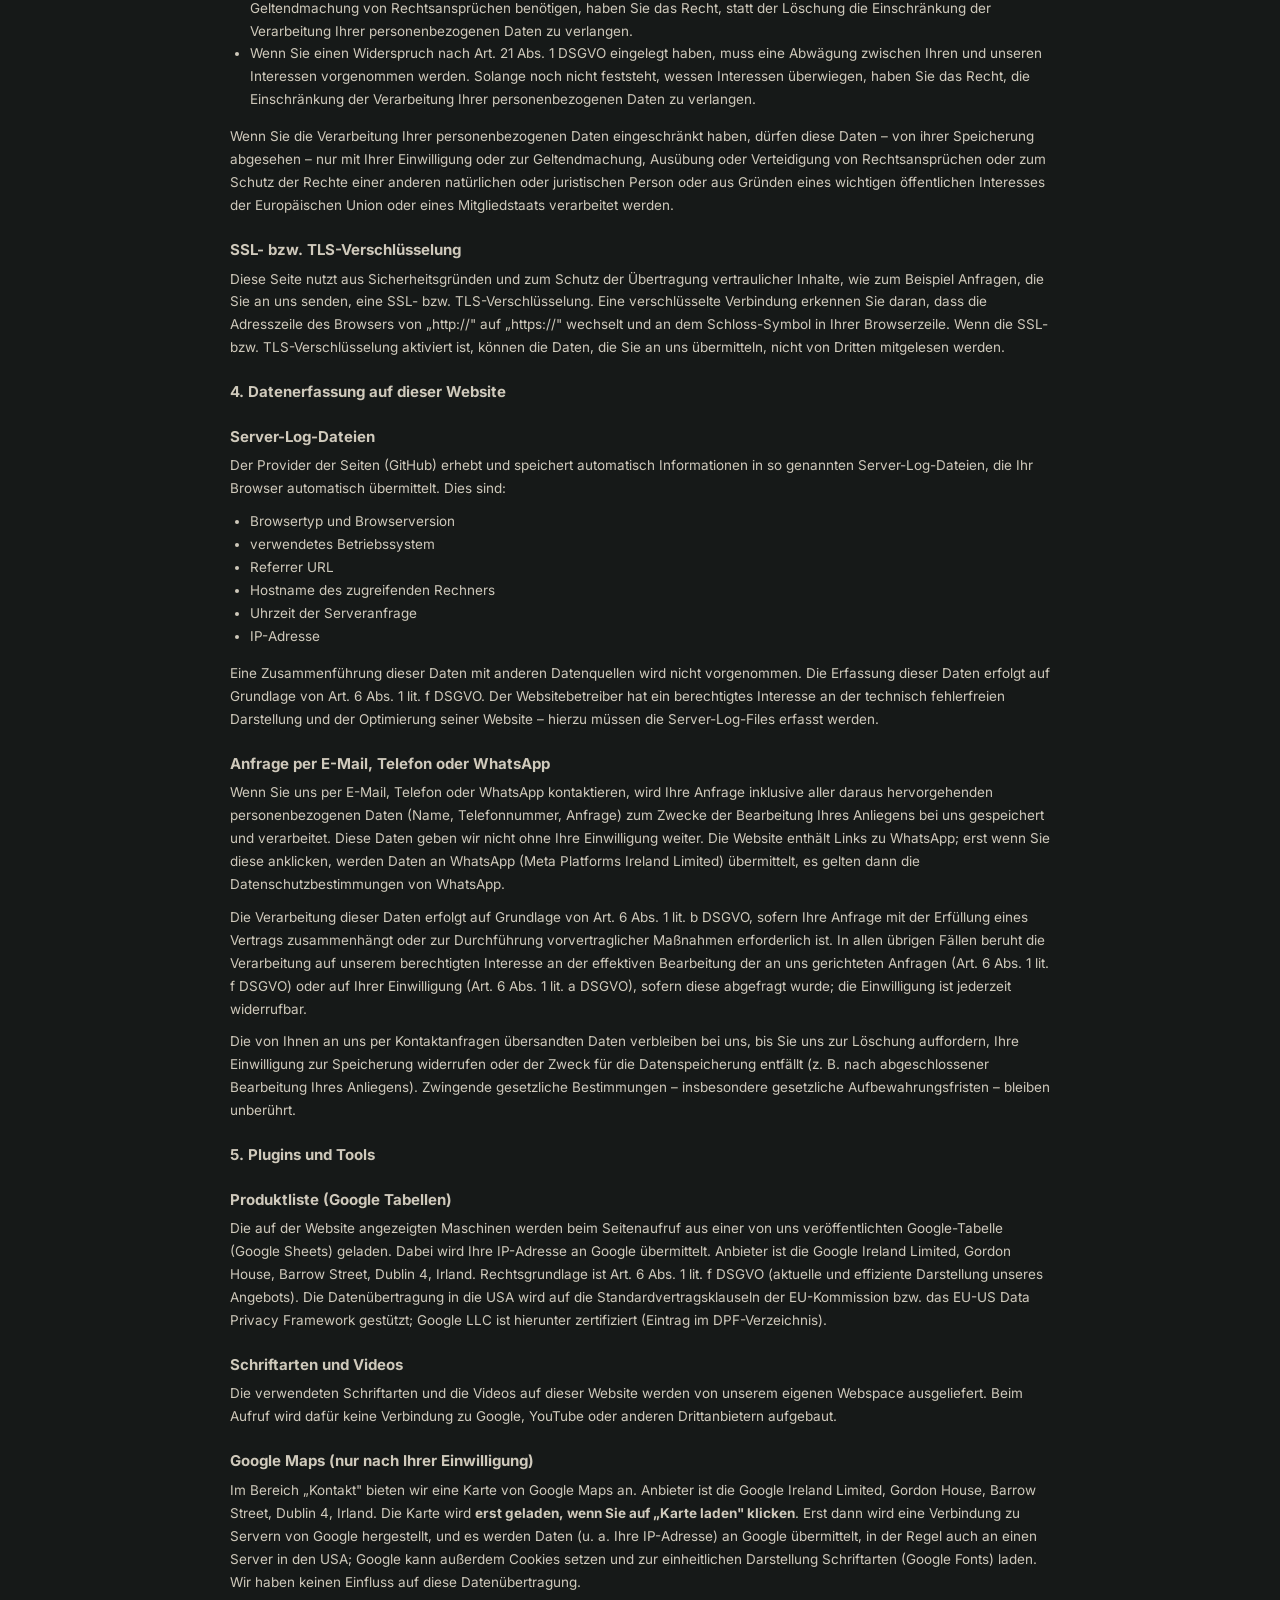
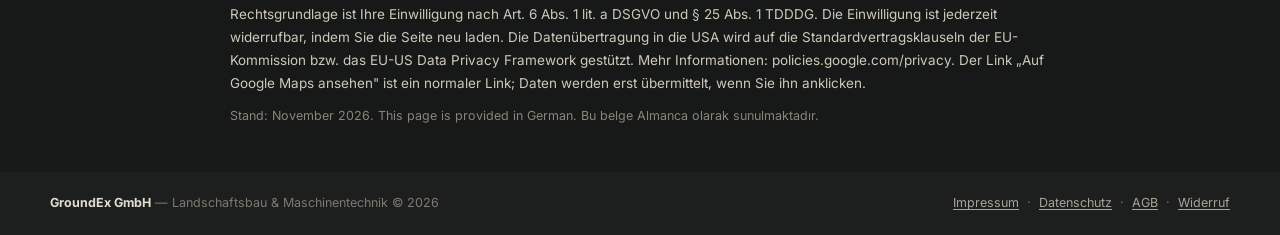
<file: datenschutz.html>
<!DOCTYPE html>
<html lang="de">
<head>
<meta charset="UTF-8">
<meta name="viewport" content="width=device-width, initial-scale=1.0">
<title>Datenschutzerklärung — GroundEx GmbH</title>
<link rel="icon" type="image/png" href="images/favicon.png">
<link rel="stylesheet" href="fonts/fonts.css">
<style>
  :root{
    --asphalt:#1c1f1e;
    --asphalt-2:#262b29;
    --steel:#3a4750;
    --concrete:#edeae3;
    --concrete-2:#e2ddd0;
    --orange:#e8590c;
    --orange-dark:#c2480a;
    --yellow:#f2b705;
    --line:#3d4340;
  }
  *{margin:0;padding:0;box-sizing:border-box;}
  html{scroll-behavior:smooth;}
  body{
    font-family:'Inter',sans-serif;
    background:var(--concrete);
    color:var(--asphalt);
    line-height:1.5;
    -webkit-font-smoothing:antialiased;
  }
  h1,h2,h3,.display{
    font-family:'Oswald',sans-serif;
    text-transform:uppercase;
    letter-spacing:0.01em;
    font-weight:600;
  }
  .mono{font-family:'IBM Plex Mono',monospace;}
  a{color:inherit;text-decoration:none;}
  .stripe{
    height:10px;
    background:repeating-linear-gradient(45deg,var(--yellow) 0 18px, var(--asphalt) 18px 36px);
    background-size:51px 51px;
    animation:stripe-move 2.4s linear infinite;
  }
  .stripe.thin{height:6px;}
  @keyframes stripe-move{
    0%{background-position:0 0;}
    100%{background-position:51px 0;}
  }
  @media (prefers-reduced-motion: reduce){
    .stripe{animation:none;}
  }
  .wrap{max-width:1180px;margin:0 auto;padding:0 24px;}

  /* SCROLL REVEAL */
  .reveal{opacity:0;transform:translateY(18px);transition:opacity .6s ease, transform .6s ease;}
  .reveal.in-view{opacity:1;transform:translateY(0);}

  /* NAV */
  header{position:sticky;top:0;z-index:50;background:var(--asphalt);border-bottom:1px solid var(--line);}
  .navbar{display:flex;align-items:center;justify-content:space-between;padding:14px 24px;max-width:1180px;margin:0 auto;gap:16px;}
  .logo{display:flex;align-items:center;gap:2px;font-family:'Oswald',sans-serif;font-weight:700;font-size:22px;color:var(--concrete);letter-spacing:0.02em;flex-shrink:0;
    background:var(--concrete);padding:8px 14px;border-radius:6px;}
  .logo img{height:46px;width:auto;display:block;background:#fff;padding:3px 8px;border-radius:4px;}
  .tagline-badge{display:inline-flex;align-items:center;gap:8px;background:rgba(242,183,5,0.12);border:1px solid rgba(242,183,5,0.4);color:var(--yellow);padding:8px 16px;border-radius:2px;font-size:13px;font-weight:600;letter-spacing:0.02em;margin-top:26px;}
  .tagline-badge svg{width:15px;height:15px;flex-shrink:0;}
  .logo span.box{background:var(--orange);color:var(--asphalt);padding:2px 8px;margin-left:2px;}
  nav.links{display:flex;gap:28px;}
  nav.links a{color:var(--concrete-2);font-size:14px;font-weight:600;text-transform:uppercase;letter-spacing:0.04em;transition:color .15s;}
  nav.links a:hover{color:var(--yellow);}
  .nav-right{display:flex;align-items:center;gap:14px;}
  .lang-switch{display:flex;border:1px solid var(--line);border-radius:2px;overflow:hidden;}
  .lang-btn{background:transparent;border:none;color:var(--concrete-2);font-family:'IBM Plex Mono',monospace;font-size:12px;font-weight:600;padding:7px 10px;cursor:pointer;letter-spacing:0.04em;transition:.15s;}
  .lang-btn.active{background:var(--orange);color:#fff;}
  .lang-btn:not(.active):hover{color:var(--yellow);}
  .wa-btn{display:inline-flex;align-items:center;gap:8px;background:var(--orange);color:#fff;padding:10px 18px;font-weight:700;font-size:14px;text-transform:uppercase;letter-spacing:0.03em;border-radius:2px;transition:background .15s, transform .15s;border:none;cursor:pointer;white-space:nowrap;}
  .wa-btn:hover{background:var(--orange-dark);transform:translateY(-1px);}
  .menu-toggle{display:none;background:none;border:none;color:var(--concrete);font-size:24px;cursor:pointer;}

  /* FLOATING WHATSAPP BUTTON */
  .wa-float{
    position:fixed;bottom:24px;right:24px;z-index:100;
    display:flex;align-items:center;gap:10px;
    background:#25D366;color:#fff;
    padding:14px 20px;border-radius:50px;
    box-shadow:0 6px 20px rgba(0,0,0,0.35);
    font-weight:700;font-size:14px;letter-spacing:0.02em;
    text-transform:uppercase;
    transition:transform .15s, box-shadow .15s;
  }
  .wa-float:hover{transform:translateY(-2px) scale(1.03);box-shadow:0 10px 26px rgba(0,0,0,0.4);}
  .wa-float svg{width:22px;height:22px;flex-shrink:0;}
  .wa-float .pulse{
    position:absolute;inset:0;border-radius:50px;
    box-shadow:0 0 0 0 rgba(37,211,102,0.55);
    animation:wa-pulse 2.2s infinite;
    pointer-events:none;
  }
  @keyframes wa-pulse{
    0%{box-shadow:0 0 0 0 rgba(37,211,102,0.55);}
    70%{box-shadow:0 0 0 16px rgba(37,211,102,0);}
    100%{box-shadow:0 0 0 0 rgba(37,211,102,0);}
  }
  @media (max-width:560px){
    .wa-float{bottom:16px;right:16px;padding:13px 16px;}
    .wa-float span.wa-float-label{display:none;}
  }


  /* HERO */
  .hero{background:linear-gradient(180deg,var(--asphalt) 0%, var(--asphalt-2) 100%);color:var(--concrete);padding:90px 24px 70px;position:relative;overflow:hidden;}

  /* SİNEMATİK ARKA PLAN FOTOĞRAFI — yavaş Ken Burns zoom + sinema renk tonlaması */
  .hero-bg{
    position:absolute;inset:0;z-index:0;
    background-size:cover;background-position:center 35%;
    filter:grayscale(0.1) contrast(1.05) brightness(0.85) sepia(0.08) saturate(1.15);
    animation:ken-burns 26s ease-in-out infinite alternate;
    will-change:transform;
  }
  @keyframes ken-burns{
    from{transform:scale(1.0) translate(0,0);}
    to{transform:scale(1.12) translate(-1%,-1%);}
  }
  .hero-grade{
    position:absolute;inset:0;z-index:0;pointer-events:none;
    background:
      linear-gradient(180deg, rgba(10,12,13,0.35) 0%, rgba(10,12,13,0.12) 30%, rgba(10,12,13,0.5) 78%, rgba(10,12,13,0.88) 100%),
      linear-gradient(90deg, rgba(10,12,13,0.62) 0%, rgba(10,12,13,0.15) 50%, transparent 68%),
      radial-gradient(ellipse at center, transparent 50%, rgba(0,0,0,0.32) 100%);
  }
  /* FİLM GRAIN — hafif, titreşen tanecik dokusu */
  .hero-grain{
    position:absolute;inset:0;z-index:0;pointer-events:none;opacity:0.5;mix-blend-mode:overlay;
    background-image:url("data:image/svg+xml;utf8,<svg xmlns='http://www.w3.org/2000/svg' width='120' height='120'><filter id='n'><feTurbulence type='fractalNoise' baseFrequency='0.9' numOctaves='2' stitchTiles='stitch'/><feColorMatrix type='saturate' values='0'/></filter><rect width='100%25' height='100%25' filter='url(%23n)' opacity='0.6'/></svg>");
    animation:grain-shift 0.6s steps(4) infinite;
  }
  @keyframes grain-shift{
    0%{transform:translate(0,0);}
    25%{transform:translate(-2%,1%);}
    50%{transform:translate(1%,-2%);}
    75%{transform:translate(-1%,-1%);}
    100%{transform:translate(0,0);}
  }
  /* LETTERBOX — sinema formatı üst/alt bantlar */
  .letterbox{position:absolute;left:0;right:0;background:#000;z-index:4;pointer-events:none;}
  .letterbox-top{top:0;height:5%;}
  .letterbox-bottom{bottom:0;height:5%;}
  @media (max-width:700px){.letterbox{height:3.2%;}}
  @media (prefers-reduced-motion: reduce){
    .hero-bg{animation:none;}
    .hero-grain{animation:none;}
  }
  .hero::before{content:"";position:absolute;right:-10%;top:-20%;width:600px;height:600px;background:radial-gradient(circle, rgba(232,89,12,0.16) 0%, transparent 70%);}
  .hero-inner{max-width:1180px;margin:0 auto;position:relative;}

  /* İŞ MAKİNESİ SİLÜETLERİ — ufukta sürekli kayan, sıcak ışıkla arkadan aydınlatılmış sahne */
  .skyline{position:absolute;left:0;right:0;bottom:190px;overflow:hidden;pointer-events:none;z-index:0;}
  .skyline-track{display:flex;width:200%;height:100%;will-change:transform;}
  .skyline-svg{width:50%;height:100%;flex-shrink:0;display:block;}
  .skyline-far{height:70px;opacity:0.3;filter:blur(0.5px);}
  .skyline-far .skyline-track{animation:skyline-scroll 55s linear infinite;}
  .skyline-near{height:95px;opacity:0.55;bottom:150px;}
  .skyline-near .skyline-track{animation:skyline-scroll 30s linear infinite reverse;}
  @keyframes skyline-scroll{
    from{transform:translateX(0);}
    to{transform:translateX(-50%);}
  }
  @media (prefers-reduced-motion: reduce){
    .skyline-track{animation:none;}
  }
  @media (max-width:960px){
    .skyline{display:none;}
  }
  .light-sweep{
    position:absolute;inset:0;overflow:hidden;pointer-events:none;z-index:0;
  }
  .light-sweep::before{
    content:"";position:absolute;top:-30%;left:-40%;width:55%;height:160%;
    background:linear-gradient(78deg, transparent 0%, rgba(242,183,5,0.02) 30%, rgba(242,183,5,0.22) 50%, rgba(255,255,255,0.06) 52%, rgba(242,183,5,0.22) 54%, rgba(242,183,5,0.02) 70%, transparent 100%);
    transform:rotate(6deg);
    animation:sweep 6s ease-in-out infinite;
  }
  @keyframes sweep{
    0%{left:-50%;}
    50%{left:85%;}
    100%{left:-50%;}
  }
  /* Yavaş "nefes alan" arka plan parlaması — sürekli, göze çarpan büyüyüp küçülme */
  .hero::before{
    animation:glow-pulse 5s ease-in-out infinite;
  }
  @keyframes glow-pulse{
    0%,100%{opacity:0.7;transform:scale(1);}
    50%{opacity:1;transform:scale(1.15);}
  }

  /* SİNEMATİK METİN GİRİŞİ — sayfa yüklenince kademeli beliren başlık/metin/butonlar */
  .cinema-in{
    opacity:0;transform:translateY(28px);
    animation:cinema-reveal 0.9s cubic-bezier(.16,.84,.44,1) forwards;
  }
  .cinema-in.d1{animation-delay:.05s;}
  .cinema-in.d2{animation-delay:.18s;}
  .cinema-in.d3{animation-delay:.34s;}
  .cinema-in.d4{animation-delay:.48s;}
  .cinema-in.d5{animation-delay:.62s;}
  @keyframes cinema-reveal{
    to{opacity:1;transform:translateY(0);}
  }
  @media (prefers-reduced-motion: reduce){
    .cinema-in{animation:none;opacity:1;transform:none;}
    .light-sweep::before{animation:none;display:none;}
  }

  /* TOZ / DUMAN BULUTLARI */
  .dust-field{position:absolute;inset:0;overflow:hidden;pointer-events:none;z-index:0;}
  .dust-mote{
    position:absolute;border-radius:50%;
    background:radial-gradient(circle, rgba(242,183,5,0.22) 0%, rgba(242,183,5,0.07) 45%, transparent 72%);
    filter:blur(2px);
    animation:dust-drift linear infinite;
    will-change:transform,opacity;
  }
  @keyframes dust-drift{
    0%{transform:translate(0,0) scale(0.8);opacity:0;}
    15%{opacity:0.6;}
    50%{transform:translate(var(--dx,40px),calc(var(--dy,-60px)*0.5)) scale(1.25);}
    85%{opacity:0.5;}
    100%{transform:translate(calc(var(--dx,40px)*2),var(--dy,-60px)) scale(1.5);opacity:0;}
  }
  @media (prefers-reduced-motion: reduce){
    .dust-mote{animation:none;display:none;}
  }
  .eyebrow{font-family:'IBM Plex Mono',monospace;font-size:13px;color:var(--yellow);letter-spacing:0.12em;text-transform:uppercase;margin-bottom:18px;}
  .hero h1{font-size:clamp(36px,6vw,64px);line-height:1.04;max-width:820px;margin-bottom:22px;}
  .hero h1 em{color:var(--orange);font-style:normal;display:block;}
  .hero p.lead{font-size:18px;color:var(--concrete-2);max-width:560px;margin-bottom:34px;font-weight:400;}
  .hero-ctas{display:flex;gap:16px;flex-wrap:wrap;}
  .stats-strip{max-width:1180px;margin:56px auto 0;display:grid;grid-template-columns:repeat(4,1fr);gap:1px;background:var(--line);border-top:1px solid var(--line);position:relative;}
  .stat{padding:20px 8px 0;text-align:center;}
  .stat-num{font-family:'Oswald',sans-serif;font-size:28px;font-weight:700;color:var(--yellow);}
  .stat-label{font-size:12px;color:var(--concrete-2);text-transform:uppercase;letter-spacing:0.04em;margin-top:4px;}
  @media (max-width:700px){.stats-strip{grid-template-columns:repeat(2,1fr);row-gap:20px;}}
  .btn-outline{display:inline-flex;align-items:center;gap:8px;border:1.5px solid var(--concrete-2);color:var(--concrete);padding:12px 22px;font-weight:600;font-size:14px;text-transform:uppercase;letter-spacing:0.03em;border-radius:2px;transition:border-color .15s, color .15s;}
  .btn-outline:hover{border-color:var(--yellow);color:var(--yellow);}

  /* SERVICES */
  .services{background:var(--concrete);padding:64px 24px;}
  .services-grid{max-width:1180px;margin:0 auto;display:grid;grid-template-columns:repeat(3,1fr);gap:1px;background:var(--asphalt);border:1px solid var(--asphalt);}
  .service-card{background:var(--concrete);padding:36px 28px;}
  .service-card .num{font-family:'IBM Plex Mono',monospace;color:var(--orange);font-size:13px;letter-spacing:0.06em;margin-bottom:14px;display:block;}
  .service-card h3{font-size:22px;margin-bottom:10px;}
  .service-card p{font-size:14.5px;color:#4a4a44;}

  /* SECTION HEADS */
  .section-head{max-width:1180px;margin:0 auto;padding:70px 24px 10px;}
  .section-head .eyebrow-dark{font-family:'IBM Plex Mono',monospace;font-size:13px;color:var(--orange-dark);letter-spacing:0.1em;text-transform:uppercase;margin-bottom:10px;}
  .section-head h2{font-size:clamp(28px,4vw,40px);}
  .section-head p.note{color:#666;font-size:14.5px;margin-top:10px;max-width:560px;}

  /* FILTER TABS */
  .filters{max-width:1180px;margin:28px auto 0;padding:0 24px;display:flex;gap:10px;flex-wrap:wrap;}
  .filter-btn{background:transparent;border:1.5px solid var(--asphalt);color:var(--asphalt);padding:8px 16px;font-size:13px;font-weight:600;text-transform:uppercase;letter-spacing:0.03em;cursor:pointer;border-radius:2px;transition:.15s;}
  .filter-btn.active, .filter-btn:hover{background:var(--asphalt);color:var(--concrete);}

  /* MACHINE GRID */
  .machine-grid{max-width:1180px;margin:0 auto;padding:34px 24px 20px;display:grid;grid-template-columns:repeat(3,1fr);gap:24px;}
  .card{background:#fff;border:1px solid #ddd6c6;display:flex;flex-direction:column;transition:transform .18s, box-shadow .18s;}
  .card:hover{transform:translateY(-4px);box-shadow:0 10px 24px rgba(28,31,30,0.12);}
  .card-media{aspect-ratio:4/3;background:var(--steel);display:flex;align-items:center;justify-content:center;position:relative;overflow:hidden;}
  .card-media img{width:100%;height:100%;object-fit:cover;transition:transform .4s ease;}
  .card:hover .card-media img{transform:scale(1.08);}
  .card-media .icon{width:64px;height:64px;stroke:var(--concrete-2);opacity:0.85;}
  .badge{position:absolute;top:10px;left:10px;background:var(--yellow);color:var(--asphalt);font-family:'IBM Plex Mono',monospace;font-size:11px;font-weight:600;padding:4px 9px;letter-spacing:0.04em;text-transform:uppercase;}
  .badge.example{background:var(--asphalt);color:var(--yellow);left:auto;right:10px;top:10px;}
  .card-body{padding:18px 18px 20px;display:flex;flex-direction:column;gap:8px;flex:1;}
  .card-body h3{font-size:18px;letter-spacing:0.005em;}
  .card-body .specs{font-size:12.5px;color:#666;line-height:1.6;}
  .card-footer{display:flex;align-items:center;justify-content:space-between;padding:14px 18px;border-top:1px solid #eee5d3;}
  .price{font-family:'IBM Plex Mono',monospace;font-weight:600;font-size:16px;color:var(--asphalt);}
  .price small{font-size:11px;color:#888;font-weight:500;}
  .detail-btn{font-size:12.5px;font-weight:700;color:var(--orange);text-transform:uppercase;letter-spacing:0.03em;display:flex;align-items:center;gap:5px;}
  .detail-btn:hover{color:var(--orange-dark);}

  /* PROCESS */
  .process{background:var(--concrete-2);padding:70px 24px;}
  .process-grid{max-width:1180px;margin:34px auto 0;display:grid;grid-template-columns:repeat(3,1fr);gap:28px;}
  .process-step{position:relative;padding-left:6px;}
  .process-step .step-num{font-family:'Oswald',sans-serif;font-size:44px;font-weight:700;color:var(--orange);opacity:0.9;line-height:1;margin-bottom:12px;}
  .process-step h4{font-size:17px;text-transform:uppercase;margin-bottom:8px;letter-spacing:0.02em;}
  .process-step p{font-size:14px;color:#555;}

  /* WHY US */
  .why{background:var(--asphalt);color:var(--concrete);padding:70px 24px;}
  .why-inner{max-width:1180px;margin:0 auto;display:grid;grid-template-columns:1fr 1fr;gap:50px;align-items:center;}
  .why h2{font-size:clamp(26px,4vw,36px);margin-bottom:18px;}
  .why p.lead-p{color:var(--concrete-2);font-size:15px;margin-bottom:22px;max-width:460px;}
  .why-list{display:flex;flex-direction:column;gap:0;}
  .why-item{display:flex;gap:16px;padding:20px 0;border-bottom:1px solid var(--line);}
  .why-item:first-child{padding-top:0;}
  .why-item .mark{color:var(--orange);font-family:'IBM Plex Mono',monospace;font-weight:600;font-size:14px;}
  .why-item h4{font-size:16px;margin-bottom:4px;text-transform:none;font-family:'Inter',sans-serif;font-weight:700;}
  .why-item p{font-size:13.5px;color:#a9a49a;margin:0;max-width:100%;}

  /* FAQ */
  .faq{background:var(--concrete);padding:70px 24px;}
  .faq-list{max-width:820px;margin:34px auto 0;}
  .faq-item{border-bottom:1px solid #d8d1bf;}
  .faq-q{width:100%;text-align:left;background:none;border:none;padding:20px 4px;display:flex;justify-content:space-between;align-items:center;cursor:pointer;font-size:16px;font-weight:600;color:var(--asphalt);gap:16px;}
  .faq-q .plus{font-family:'IBM Plex Mono',monospace;color:var(--orange);font-size:20px;transition:transform .2s;flex-shrink:0;}
  .faq-item.open .faq-q .plus{transform:rotate(45deg);}
  .faq-a{max-height:0;overflow:hidden;transition:max-height .25s ease;}
  .faq-a p{padding:0 4px 20px;font-size:14.5px;color:#555;max-width:640px;}

  /* TESTIMONIALS */
  .testimonials{background:var(--concrete-2);padding:70px 24px;}
  .testi-grid{max-width:1180px;margin:34px auto 0;display:grid;grid-template-columns:repeat(3,1fr);gap:24px;}
  .testi-card{background:#fff;border:1.5px dashed #c9c2ae;padding:26px 22px;position:relative;}
  .testi-tag{position:absolute;top:-11px;left:20px;background:var(--asphalt);color:var(--yellow);font-family:'IBM Plex Mono',monospace;font-size:10.5px;font-weight:600;padding:3px 10px;letter-spacing:0.05em;text-transform:uppercase;}
  .testi-stars{color:var(--yellow);font-size:15px;letter-spacing:2px;margin-bottom:12px;}
  .testi-text{font-size:14.5px;color:#444;line-height:1.6;margin-bottom:16px;font-style:italic;}
  .testi-author{font-size:13px;font-weight:700;color:var(--asphalt);}
  .testi-role{font-size:12px;color:#888;}
  .testi-note{max-width:1180px;margin:24px auto 0;font-size:13px;color:#777;text-align:center;}

  /* VAKA ÇALIŞMALARI / REFERANS PROJELER */
  .cases{background:var(--concrete);padding:70px 24px;}
  .cases-grid{max-width:1180px;margin:34px auto 0;display:grid;grid-template-columns:repeat(3,1fr);gap:24px;}
  .case-card{background:#fff;border:1.5px dashed #c9c2ae;padding:0;position:relative;overflow:hidden;}
  .case-tag{position:absolute;top:14px;left:14px;background:var(--asphalt);color:var(--yellow);font-family:'IBM Plex Mono',monospace;font-size:10.5px;font-weight:600;padding:3px 10px;letter-spacing:0.05em;text-transform:uppercase;z-index:2;}
  .case-media{aspect-ratio:16/10;background:var(--steel);display:flex;align-items:center;justify-content:center;color:var(--concrete-2);font-family:'IBM Plex Mono',monospace;font-size:12px;}
  .case-body{padding:20px;}
  .case-body h4{font-size:16px;margin-bottom:8px;}
  .case-body p{font-size:13.5px;color:#555;line-height:1.6;}
  @media (max-width:860px){.cases-grid{grid-template-columns:1fr;}}
  @media (max-width:860px){.testi-grid{grid-template-columns:1fr;}}

  /* CONTACT / FOOTER */
  .contact{background:var(--concrete);padding:80px 24px 40px;text-align:center;border-top:1px solid #d8d1bf;}
  .contact h2{font-size:clamp(28px,5vw,44px);margin-bottom:16px;}
  .contact p.lead-p{color:#555;max-width:480px;margin:0 auto 30px;font-size:15.5px;}
  .contact .wa-btn{padding:16px 32px;font-size:16px;}
  .contact-info{max-width:1180px;margin:60px auto 0;padding-top:34px;border-top:1px solid #d8d1bf;display:grid;grid-template-columns:repeat(3,1fr);gap:24px;text-align:left;}
  .contact-info h4{font-size:12px;text-transform:uppercase;letter-spacing:0.06em;color:#888;margin-bottom:8px;}
  .maps-link{display:inline-flex;align-items:center;gap:5px;margin-top:8px;font-size:13px;font-weight:700;color:var(--orange);text-decoration:underline;text-underline-offset:2px;}
  .maps-link:hover{color:var(--orange-dark);}
  .contact-info p{margin:0;color:var(--asphalt);font-size:14.5px;}
  footer{background:var(--asphalt);color:#7d7a72;padding:22px 24px;font-size:12.5px;}
  footer strong{color:var(--concrete-2);}
  .footer-inner{max-width:1180px;margin:0 auto;display:flex;flex-wrap:wrap;gap:10px 24px;align-items:center;justify-content:space-between;}
  .footer-links{display:flex;gap:8px;font-size:12.5px;}
  .footer-links a{color:#a9a49a;text-decoration:underline;text-underline-offset:2px;}
  .footer-links a:hover{color:var(--yellow);}
  .legal{background:#161918;padding:36px 24px;border-top:1px solid var(--line);}
  .legal-inner{max-width:820px;margin:0 auto;color:#cfc9bb;}
  .legal-inner h3{color:var(--concrete);font-size:18px;margin-bottom:14px;}
  .legal-inner p{font-size:13.5px;line-height:1.7;margin-bottom:10px;}
  .legal-warning{background:rgba(242,183,5,0.1);border:1px solid rgba(242,183,5,0.35);color:var(--yellow);padding:10px 14px;font-size:12.5px !important;border-radius:2px;}

  @media (max-width:860px){
    nav.links{display:none;}
    .menu-toggle{display:block;}
    .services-grid{grid-template-columns:1fr;}
    .machine-grid{grid-template-columns:1fr 1fr;}
    .process-grid{grid-template-columns:1fr;}
    .why-inner{grid-template-columns:1fr;}
    .contact-info{grid-template-columns:1fr;text-align:center;}
  }
  @media (max-width:560px){
    .machine-grid{grid-template-columns:1fr;}
    .hero{padding:60px 20px 50px;}
    .nav-right{gap:8px;}
  }
  .legal-inner ol,.legal-inner ul{font-size:13.5px;line-height:1.7;margin:0 0 14px 20px;padding:0;}
  .legal-inner h4{font-size:15px;margin:22px 0 6px;}
  .todo{background:#fff3b0;color:#5a4a00;padding:0 4px;border-radius:3px;}
  .formbox{border:1px solid #d8d3c7;padding:14px 18px;margin:12px 0 18px;font-size:13.5px;line-height:1.9;}
</style>

<meta http-equiv="Content-Security-Policy" content="default-src 'none'; img-src 'self' data:; style-src 'self' 'unsafe-inline'; font-src 'self'; script-src 'self' 'unsafe-inline'; base-uri 'none'; form-action 'none';">
<meta name="referrer" content="strict-origin-when-cross-origin">
</head>
<body>
<header>
  <div class="navbar">
    <a href="index.html" class="logo"><img src="images/logo-header.png" alt="GroundEx GmbH Logo"></a>
    <div class="nav-right">
      <a href="index.html" class="btn-outline" style="color:var(--concrete);border-color:var(--concrete-2);padding:8px 16px;font-size:13px;">← Zur Startseite</a>
    </div>
  </div>
</header>
<div class="stripe"></div>

<div style="max-width:820px;margin:24px auto 0;padding:0 24px;font-size:13px;color:#8a8578;"><a href="index.html" style="color:#8a8578;text-decoration:underline;">Startseite</a> / Datenschutz</div>
<section class="legal" style="padding-top:64px;">
  <div class="legal-inner">
    <h3>Datenschutzerklärung</h3>
    <h4>1. Datenschutz auf einen Blick</h4>
    <p><strong>Allgemeine Hinweise:</strong> Die folgenden Hinweise geben einen einfachen Überblick darüber, was mit Ihren personenbezogenen Daten passiert, wenn Sie diese Website besuchen. Personenbezogene Daten sind alle Daten, mit denen Sie persönlich identifiziert werden können. Ausführliche Informationen zum Thema Datenschutz entnehmen Sie der nachfolgenden Datenschutzerklärung.</p>
    <p><strong>Wer ist verantwortlich für die Datenerfassung auf dieser Website?</strong> Die Datenverarbeitung auf dieser Website erfolgt durch den Websitebetreiber. Dessen Kontaktdaten können Sie dem Abschnitt „Hinweis zur verantwortlichen Stelle" entnehmen.</p>
    <p><strong>Wie erfassen wir Ihre Daten?</strong> Ihre Daten werden zum einen dadurch erhoben, dass Sie uns diese mitteilen, z. B. per E-Mail, Telefon oder WhatsApp. Andere Daten werden automatisch beim Besuch der Website durch die IT-Systeme des Hosting-Anbieters erfasst. Das sind vor allem technische Daten (z. B. Internetbrowser, Betriebssystem oder Uhrzeit des Seitenaufrufs).</p>
    <p><strong>Wofür nutzen wir Ihre Daten?</strong> Ein Teil der Daten wird erhoben, um eine fehlerfreie Bereitstellung der Website zu gewährleisten. Weitere Daten verarbeiten wir, um Ihre Anfragen zu beantworten und Verträge anzubahnen oder durchzuführen. Wir setzen keine Analyse- oder Tracking-Tools ein.</p>
    <p><strong>Welche Rechte haben Sie bezüglich Ihrer Daten?</strong> Sie haben jederzeit das Recht, unentgeltlich Auskunft über Herkunft, Empfänger und Zweck Ihrer gespeicherten personenbezogenen Daten zu erhalten. Sie haben außerdem ein Recht, die Berichtigung oder Löschung dieser Daten zu verlangen. Wenn Sie eine Einwilligung erteilt haben, können Sie diese jederzeit für die Zukunft widerrufen. Außerdem haben Sie das Recht, unter bestimmten Umständen die Einschränkung der Verarbeitung zu verlangen. Des Weiteren steht Ihnen ein Beschwerderecht bei der zuständigen Aufsichtsbehörde zu.</p>
    <h4>2. Hosting (GitHub Pages)</h4>
    <p>Wir hosten die Inhalte unserer Website bei GitHub Pages. Anbieter ist die GitHub, Inc. (88 Colin P. Kelly Jr. Street, San Francisco, CA 94107, USA), ein Unternehmen der Microsoft-Gruppe. Wenn Sie unsere Website besuchen, erfasst GitHub verschiedene Logfiles inklusive Ihrer IP-Adresse. Weitere Informationen entnehmen Sie der Datenschutzerklärung von GitHub: <a href="https://docs.github.com/de/site-policy/privacy-policies/github-general-privacy-statement" rel="noopener noreferrer" target="_blank">GitHub-Datenschutzerklärung</a>.</p>
    <p>Die Verwendung von GitHub Pages erfolgt auf Grundlage von Art. 6 Abs. 1 lit. f DSGVO. Wir haben ein berechtigtes Interesse an einer möglichst zuverlässigen Darstellung unserer Website. Eine Übermittlung von Daten in die USA kann stattfinden; sie stützt sich auf den Angemessenheitsbeschluss zum EU-US Data Privacy Framework bzw. auf Standardvertragsklauseln.</p>
    <h4>3. Allgemeine Hinweise und Pflichtinformationen</h4>
    <h4>Datenschutz</h4>
    <p>Die Betreiber dieser Seiten nehmen den Schutz Ihrer persönlichen Daten sehr ernst. Wir behandeln Ihre personenbezogenen Daten vertraulich und entsprechend den gesetzlichen Datenschutzvorschriften sowie dieser Datenschutzerklärung. Wir weisen darauf hin, dass die Datenübertragung im Internet (z. B. bei der Kommunikation per E-Mail) Sicherheitslücken aufweisen kann. Ein lückenloser Schutz der Daten vor dem Zugriff durch Dritte ist nicht möglich.</p>
    <h4>Hinweis zur verantwortlichen Stelle</h4>
    <p>Die verantwortliche Stelle für die Datenverarbeitung auf dieser Website ist:<br>GroundEx GmbH<br>Vertreten durch: Tolga Devrim Er<br>Röntgenstraße 21<br>42477 Radevormwald<br>Telefon: +49 173 7491069<br>E-Mail: info@groundex.de</p>
    <p>Verantwortliche Stelle ist die natürliche oder juristische Person, die allein oder gemeinsam mit anderen über die Zwecke und Mittel der Verarbeitung von personenbezogenen Daten (z. B. Namen, E-Mail-Adressen o. Ä.) entscheidet.</p>
    <h4>Speicherdauer</h4>
    <p>Soweit innerhalb dieser Datenschutzerklärung keine speziellere Speicherdauer genannt wurde, verbleiben Ihre personenbezogenen Daten bei uns, bis der Zweck für die Datenverarbeitung entfällt. Wenn Sie ein berechtigtes Löschersuchen geltend machen oder eine Einwilligung zur Datenverarbeitung widerrufen, werden Ihre Daten gelöscht, sofern wir keine anderen rechtlich zulässigen Gründe für die Speicherung haben (z. B. steuer- oder handelsrechtliche Aufbewahrungsfristen); im letztgenannten Fall erfolgt die Löschung nach Fortfall dieser Gründe.</p>
    <h4>Allgemeine Hinweise zu den Rechtsgrundlagen der Datenverarbeitung</h4>
    <p>Sofern Sie in die Datenverarbeitung eingewilligt haben, verarbeiten wir Ihre personenbezogenen Daten auf Grundlage von Art. 6 Abs. 1 lit. a DSGVO. Sofern Sie in die Speicherung von Cookies oder in den Zugriff auf Informationen in Ihrem Endgerät eingewilligt haben, erfolgt die Datenverarbeitung zusätzlich auf Grundlage von § 25 Abs. 1 TDDDG. Die Einwilligung ist jederzeit widerrufbar. Sind Ihre Daten zur Vertragserfüllung oder zur Durchführung vorvertraglicher Maßnahmen erforderlich, verarbeiten wir Ihre Daten auf Grundlage des Art. 6 Abs. 1 lit. b DSGVO. Des Weiteren verarbeiten wir Ihre Daten, sofern diese zur Erfüllung einer rechtlichen Verpflichtung erforderlich sind, auf Grundlage von Art. 6 Abs. 1 lit. c DSGVO. Die Datenverarbeitung kann ferner auf Grundlage unseres berechtigten Interesses nach Art. 6 Abs. 1 lit. f DSGVO erfolgen. Über die jeweils im Einzelfall einschlägigen Rechtsgrundlagen informieren wir in den folgenden Absätzen.</p>
    <h4>Empfänger von personenbezogenen Daten</h4>
    <p>Im Rahmen unserer Geschäftstätigkeit arbeiten wir mit verschiedenen externen Stellen zusammen. Dabei ist teilweise auch eine Übermittlung von personenbezogenen Daten an diese externen Stellen erforderlich. Wir geben personenbezogene Daten nur dann an externe Stellen weiter, wenn dies im Rahmen einer Vertragserfüllung erforderlich ist, wenn wir gesetzlich hierzu verpflichtet sind (z. B. Weitergabe von Daten an Steuerbehörden), wenn wir ein berechtigtes Interesse nach Art. 6 Abs. 1 lit. f DSGVO an der Weitergabe haben oder wenn eine sonstige Rechtsgrundlage die Datenweitergabe erlaubt. Beim Einsatz von Auftragsverarbeitern geben wir personenbezogene Daten nur auf Grundlage eines gültigen Vertrags über Auftragsverarbeitung weiter.</p>
    <h4>Widerruf Ihrer Einwilligung zur Datenverarbeitung</h4>
    <p>Viele Datenverarbeitungsvorgänge sind nur mit Ihrer ausdrücklichen Einwilligung möglich. Sie können eine bereits erteilte Einwilligung jederzeit widerrufen. Die Rechtmäßigkeit der bis zum Widerruf erfolgten Datenverarbeitung bleibt vom Widerruf unberührt.</p>
    <h4>Widerspruchsrecht gegen die Datenerhebung in besonderen Fällen sowie gegen Direktwerbung (Art. 21 DSGVO)</h4>
    <p><strong>WENN DIE DATENVERARBEITUNG AUF GRUNDLAGE VON ART. 6 ABS. 1 LIT. E ODER F DSGVO ERFOLGT, HABEN SIE JEDERZEIT DAS RECHT, AUS GRÜNDEN, DIE SICH AUS IHRER BESONDEREN SITUATION ERGEBEN, GEGEN DIE VERARBEITUNG IHRER PERSONENBEZOGENEN DATEN WIDERSPRUCH EINZULEGEN; DIES GILT AUCH FÜR EIN AUF DIESE BESTIMMUNGEN GESTÜTZTES PROFILING. DIE JEWEILIGE RECHTSGRUNDLAGE, AUF DENEN EINE VERARBEITUNG BERUHT, ENTNEHMEN SIE DIESER DATENSCHUTZERKLÄRUNG. WENN SIE WIDERSPRUCH EINLEGEN, WERDEN WIR IHRE BETROFFENEN PERSONENBEZOGENEN DATEN NICHT MEHR VERARBEITEN, ES SEI DENN, WIR KÖNNEN ZWINGENDE SCHUTZWÜRDIGE GRÜNDE FÜR DIE VERARBEITUNG NACHWEISEN, DIE IHRE INTERESSEN, RECHTE UND FREIHEITEN ÜBERWIEGEN ODER DIE VERARBEITUNG DIENT DER GELTENDMACHUNG, AUSÜBUNG ODER VERTEIDIGUNG VON RECHTSANSPRÜCHEN (WIDERSPRUCH NACH ART. 21 ABS. 1 DSGVO).</strong></p>
    <p><strong>WERDEN IHRE PERSONENBEZOGENEN DATEN VERARBEITET, UM DIREKTWERBUNG ZU BETREIBEN, SO HABEN SIE DAS RECHT, JEDERZEIT WIDERSPRUCH GEGEN DIE VERARBEITUNG SIE BETREFFENDER PERSONENBEZOGENER DATEN ZUM ZWECKE DERARTIGER WERBUNG EINZULEGEN; DIES GILT AUCH FÜR DAS PROFILING, SOWEIT ES MIT SOLCHER DIREKTWERBUNG IN VERBINDUNG STEHT. WENN SIE WIDERSPRECHEN, WERDEN IHRE PERSONENBEZOGENEN DATEN ANSCHLIESSEND NICHT MEHR ZUM ZWECKE DER DIREKTWERBUNG VERWENDET (WIDERSPRUCH NACH ART. 21 ABS. 2 DSGVO).</strong></p>
    <h4>Beschwerderecht bei der zuständigen Aufsichtsbehörde</h4>
    <p>Im Falle von Verstößen gegen die DSGVO steht den Betroffenen ein Beschwerderecht bei einer Aufsichtsbehörde, insbesondere in dem Mitgliedstaat ihres gewöhnlichen Aufenthalts, ihres Arbeitsplatzes oder des Orts des mutmaßlichen Verstoßes zu. Das Beschwerderecht besteht unbeschadet anderweitiger verwaltungsrechtlicher oder gerichtlicher Rechtsbehelfe. Zuständig für uns ist die Landesbeauftragte für Datenschutz und Informationsfreiheit Nordrhein-Westfalen, Postfach 20 04 44, 40102 Düsseldorf.</p>
    <h4>Recht auf Datenübertragbarkeit</h4>
    <p>Sie haben das Recht, Daten, die wir auf Grundlage Ihrer Einwilligung oder in Erfüllung eines Vertrags automatisiert verarbeiten, an sich oder an einen Dritten in einem gängigen, maschinenlesbaren Format aushändigen zu lassen. Sofern Sie die direkte Übertragung der Daten an einen anderen Verantwortlichen verlangen, erfolgt dies nur, soweit es technisch machbar ist.</p>
    <h4>Auskunft, Berichtigung und Löschung</h4>
    <p>Sie haben im Rahmen der geltenden gesetzlichen Bestimmungen jederzeit das Recht auf unentgeltliche Auskunft über Ihre gespeicherten personenbezogenen Daten, deren Herkunft und Empfänger und den Zweck der Datenverarbeitung und ggf. ein Recht auf Berichtigung oder Löschung dieser Daten. Hierzu sowie zu weiteren Fragen zum Thema personenbezogene Daten können Sie sich jederzeit an uns wenden.</p>
    <h4>Recht auf Einschränkung der Verarbeitung</h4>
    <p>Sie haben das Recht, die Einschränkung der Verarbeitung Ihrer personenbezogenen Daten zu verlangen. Hierzu können Sie sich jederzeit an uns wenden. Das Recht auf Einschränkung der Verarbeitung besteht in folgenden Fällen:</p>
    <ul>
      <li>Wenn Sie die Richtigkeit Ihrer bei uns gespeicherten personenbezogenen Daten bestreiten, benötigen wir in der Regel Zeit, um dies zu überprüfen. Für die Dauer der Prüfung haben Sie das Recht, die Einschränkung der Verarbeitung Ihrer personenbezogenen Daten zu verlangen.</li>
      <li>Wenn die Verarbeitung Ihrer personenbezogenen Daten unrechtmäßig geschah/geschieht, können Sie statt der Löschung die Einschränkung der Datenverarbeitung verlangen.</li>
      <li>Wenn wir Ihre personenbezogenen Daten nicht mehr benötigen, Sie sie jedoch zur Ausübung, Verteidigung oder Geltendmachung von Rechtsansprüchen benötigen, haben Sie das Recht, statt der Löschung die Einschränkung der Verarbeitung Ihrer personenbezogenen Daten zu verlangen.</li>
      <li>Wenn Sie einen Widerspruch nach Art. 21 Abs. 1 DSGVO eingelegt haben, muss eine Abwägung zwischen Ihren und unseren Interessen vorgenommen werden. Solange noch nicht feststeht, wessen Interessen überwiegen, haben Sie das Recht, die Einschränkung der Verarbeitung Ihrer personenbezogenen Daten zu verlangen.</li>
    </ul>
    <p>Wenn Sie die Verarbeitung Ihrer personenbezogenen Daten eingeschränkt haben, dürfen diese Daten – von ihrer Speicherung abgesehen – nur mit Ihrer Einwilligung oder zur Geltendmachung, Ausübung oder Verteidigung von Rechtsansprüchen oder zum Schutz der Rechte einer anderen natürlichen oder juristischen Person oder aus Gründen eines wichtigen öffentlichen Interesses der Europäischen Union oder eines Mitgliedstaats verarbeitet werden.</p>
    <h4>SSL- bzw. TLS-Verschlüsselung</h4>
    <p>Diese Seite nutzt aus Sicherheitsgründen und zum Schutz der Übertragung vertraulicher Inhalte, wie zum Beispiel Anfragen, die Sie an uns senden, eine SSL- bzw. TLS-Verschlüsselung. Eine verschlüsselte Verbindung erkennen Sie daran, dass die Adresszeile des Browsers von „http://" auf „https://" wechselt und an dem Schloss-Symbol in Ihrer Browserzeile. Wenn die SSL- bzw. TLS-Verschlüsselung aktiviert ist, können die Daten, die Sie an uns übermitteln, nicht von Dritten mitgelesen werden.</p>
    <h4>4. Datenerfassung auf dieser Website</h4>
    <h4>Server-Log-Dateien</h4>
    <p>Der Provider der Seiten (GitHub) erhebt und speichert automatisch Informationen in so genannten Server-Log-Dateien, die Ihr Browser automatisch übermittelt. Dies sind:</p>
    <ul><li>Browsertyp und Browserversion</li><li>verwendetes Betriebssystem</li><li>Referrer URL</li><li>Hostname des zugreifenden Rechners</li><li>Uhrzeit der Serveranfrage</li><li>IP-Adresse</li></ul>
    <p>Eine Zusammenführung dieser Daten mit anderen Datenquellen wird nicht vorgenommen. Die Erfassung dieser Daten erfolgt auf Grundlage von Art. 6 Abs. 1 lit. f DSGVO. Der Websitebetreiber hat ein berechtigtes Interesse an der technisch fehlerfreien Darstellung und der Optimierung seiner Website – hierzu müssen die Server-Log-Files erfasst werden.</p>
    <h4>Anfrage per E-Mail, Telefon oder WhatsApp</h4>
    <p>Wenn Sie uns per E-Mail, Telefon oder WhatsApp kontaktieren, wird Ihre Anfrage inklusive aller daraus hervorgehenden personenbezogenen Daten (Name, Telefonnummer, Anfrage) zum Zwecke der Bearbeitung Ihres Anliegens bei uns gespeichert und verarbeitet. Diese Daten geben wir nicht ohne Ihre Einwilligung weiter. Die Website enthält Links zu WhatsApp; erst wenn Sie diese anklicken, werden Daten an WhatsApp (Meta Platforms Ireland Limited) übermittelt, es gelten dann die Datenschutzbestimmungen von WhatsApp.</p>
    <p>Die Verarbeitung dieser Daten erfolgt auf Grundlage von Art. 6 Abs. 1 lit. b DSGVO, sofern Ihre Anfrage mit der Erfüllung eines Vertrags zusammenhängt oder zur Durchführung vorvertraglicher Maßnahmen erforderlich ist. In allen übrigen Fällen beruht die Verarbeitung auf unserem berechtigten Interesse an der effektiven Bearbeitung der an uns gerichteten Anfragen (Art. 6 Abs. 1 lit. f DSGVO) oder auf Ihrer Einwilligung (Art. 6 Abs. 1 lit. a DSGVO), sofern diese abgefragt wurde; die Einwilligung ist jederzeit widerrufbar.</p>
    <p>Die von Ihnen an uns per Kontaktanfragen übersandten Daten verbleiben bei uns, bis Sie uns zur Löschung auffordern, Ihre Einwilligung zur Speicherung widerrufen oder der Zweck für die Datenspeicherung entfällt (z. B. nach abgeschlossener Bearbeitung Ihres Anliegens). Zwingende gesetzliche Bestimmungen – insbesondere gesetzliche Aufbewahrungsfristen – bleiben unberührt.</p>
    <h4>5. Plugins und Tools</h4>
    <h4>Produktliste (Google Tabellen)</h4>
    <p>Die auf der Website angezeigten Maschinen werden beim Seitenaufruf aus einer von uns veröffentlichten Google-Tabelle (Google Sheets) geladen. Dabei wird Ihre IP-Adresse an Google übermittelt. Anbieter ist die Google Ireland Limited, Gordon House, Barrow Street, Dublin 4, Irland. Rechtsgrundlage ist Art. 6 Abs. 1 lit. f DSGVO (aktuelle und effiziente Darstellung unseres Angebots). Die Datenübertragung in die USA wird auf die Standardvertragsklauseln der EU-Kommission bzw. das EU-US Data Privacy Framework gestützt; Google LLC ist hierunter zertifiziert (<a href="https://www.dataprivacyframework.gov/participant/5780" rel="noopener noreferrer" target="_blank">Eintrag im DPF-Verzeichnis</a>).</p>
    <h4>Schriftarten und Videos</h4>
    <p>Die verwendeten Schriftarten und die Videos auf dieser Website werden von unserem eigenen Webspace ausgeliefert. Beim Aufruf wird dafür keine Verbindung zu Google, YouTube oder anderen Drittanbietern aufgebaut.</p>
    <h4>Google Maps (nur nach Ihrer Einwilligung)</h4>
    <p>Im Bereich „Kontakt" bieten wir eine Karte von Google Maps an. Anbieter ist die Google Ireland Limited, Gordon House, Barrow Street, Dublin 4, Irland. Die Karte wird <strong>erst geladen, wenn Sie auf „Karte laden" klicken</strong>. Erst dann wird eine Verbindung zu Servern von Google hergestellt, und es werden Daten (u. a. Ihre IP-Adresse) an Google übermittelt, in der Regel auch an einen Server in den USA; Google kann außerdem Cookies setzen und zur einheitlichen Darstellung Schriftarten (Google Fonts) laden. Wir haben keinen Einfluss auf diese Datenübertragung.</p>
    <p>Rechtsgrundlage ist Ihre Einwilligung nach Art. 6 Abs. 1 lit. a DSGVO und § 25 Abs. 1 TDDDG. Die Einwilligung ist jederzeit widerrufbar, indem Sie die Seite neu laden. Die Datenübertragung in die USA wird auf die Standardvertragsklauseln der EU-Kommission bzw. das EU-US Data Privacy Framework gestützt. Mehr Informationen: <a href="https://policies.google.com/privacy?hl=de" rel="noopener noreferrer" target="_blank">policies.google.com/privacy</a>. Der Link „Auf Google Maps ansehen" ist ein normaler Link; Daten werden erst übermittelt, wenn Sie ihn anklicken.</p>
    <p style="font-size:12.5px;color:#8a8578;">Stand: November 2026. This page is provided in German. Bu belge Almanca olarak sunulmaktadır.</p>
  </div>
</section>

<footer>
  <div class="footer-inner">
    <div><strong>GroundEx GmbH</strong> — Landschaftsbau &amp; Maschinentechnik © 2026</div>
    <div class="footer-links">
      <a href="impressum.html">Impressum</a>
      <span>·</span>
      <a href="datenschutz.html">Datenschutz</a>
      <span>·</span>
      <a href="agb.html">AGB</a>
      <span>·</span>
      <a href="widerruf.html">Widerruf</a>
    </div>
  </div>
</footer>
</body>
</html>
</file>
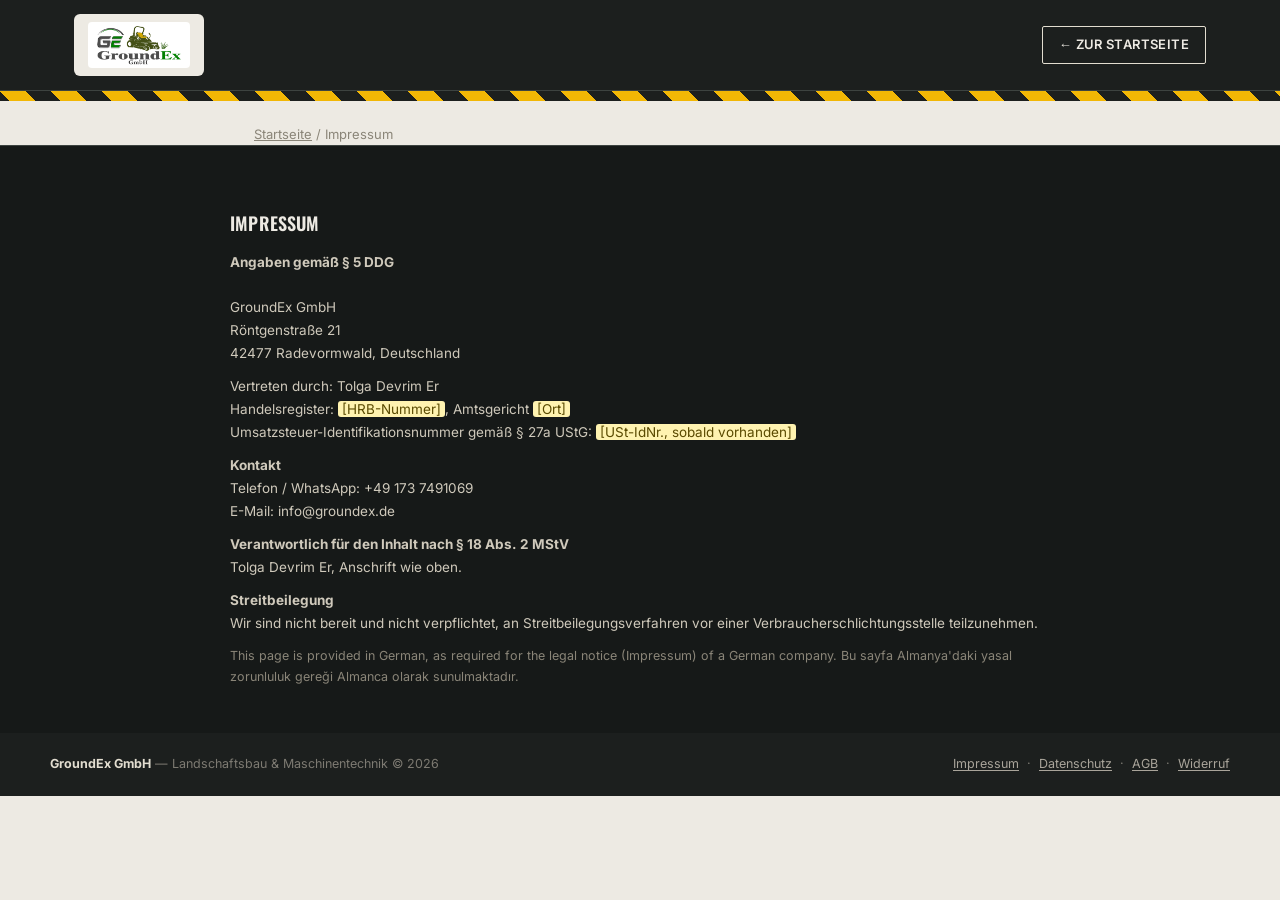
<file: impressum.html>
<!DOCTYPE html>
<html lang="de">
<head>
<meta charset="UTF-8">
<meta name="viewport" content="width=device-width, initial-scale=1.0">
<title>Impressum — GroundEx GmbH</title>
<link rel="icon" type="image/png" href="images/favicon.png">
<link rel="stylesheet" href="fonts/fonts.css">
<style>
  :root{
    --asphalt:#1c1f1e;
    --asphalt-2:#262b29;
    --steel:#3a4750;
    --concrete:#edeae3;
    --concrete-2:#e2ddd0;
    --orange:#e8590c;
    --orange-dark:#c2480a;
    --yellow:#f2b705;
    --line:#3d4340;
  }
  *{margin:0;padding:0;box-sizing:border-box;}
  html{scroll-behavior:smooth;}
  body{
    font-family:'Inter',sans-serif;
    background:var(--concrete);
    color:var(--asphalt);
    line-height:1.5;
    -webkit-font-smoothing:antialiased;
  }
  h1,h2,h3,.display{
    font-family:'Oswald',sans-serif;
    text-transform:uppercase;
    letter-spacing:0.01em;
    font-weight:600;
  }
  .mono{font-family:'IBM Plex Mono',monospace;}
  a{color:inherit;text-decoration:none;}
  .stripe{
    height:10px;
    background:repeating-linear-gradient(45deg,var(--yellow) 0 18px, var(--asphalt) 18px 36px);
    background-size:51px 51px;
    animation:stripe-move 2.4s linear infinite;
  }
  .stripe.thin{height:6px;}
  @keyframes stripe-move{
    0%{background-position:0 0;}
    100%{background-position:51px 0;}
  }
  @media (prefers-reduced-motion: reduce){
    .stripe{animation:none;}
  }
  .wrap{max-width:1180px;margin:0 auto;padding:0 24px;}

  /* SCROLL REVEAL */
  .reveal{opacity:0;transform:translateY(18px);transition:opacity .6s ease, transform .6s ease;}
  .reveal.in-view{opacity:1;transform:translateY(0);}

  /* NAV */
  header{position:sticky;top:0;z-index:50;background:var(--asphalt);border-bottom:1px solid var(--line);}
  .navbar{display:flex;align-items:center;justify-content:space-between;padding:14px 24px;max-width:1180px;margin:0 auto;gap:16px;}
  .logo{display:flex;align-items:center;gap:2px;font-family:'Oswald',sans-serif;font-weight:700;font-size:22px;color:var(--concrete);letter-spacing:0.02em;flex-shrink:0;
    background:var(--concrete);padding:8px 14px;border-radius:6px;}
  .logo img{height:46px;width:auto;display:block;background:#fff;padding:3px 8px;border-radius:4px;}
  .tagline-badge{display:inline-flex;align-items:center;gap:8px;background:rgba(242,183,5,0.12);border:1px solid rgba(242,183,5,0.4);color:var(--yellow);padding:8px 16px;border-radius:2px;font-size:13px;font-weight:600;letter-spacing:0.02em;margin-top:26px;}
  .tagline-badge svg{width:15px;height:15px;flex-shrink:0;}
  .logo span.box{background:var(--orange);color:var(--asphalt);padding:2px 8px;margin-left:2px;}
  nav.links{display:flex;gap:28px;}
  nav.links a{color:var(--concrete-2);font-size:14px;font-weight:600;text-transform:uppercase;letter-spacing:0.04em;transition:color .15s;}
  nav.links a:hover{color:var(--yellow);}
  .nav-right{display:flex;align-items:center;gap:14px;}
  .lang-switch{display:flex;border:1px solid var(--line);border-radius:2px;overflow:hidden;}
  .lang-btn{background:transparent;border:none;color:var(--concrete-2);font-family:'IBM Plex Mono',monospace;font-size:12px;font-weight:600;padding:7px 10px;cursor:pointer;letter-spacing:0.04em;transition:.15s;}
  .lang-btn.active{background:var(--orange);color:#fff;}
  .lang-btn:not(.active):hover{color:var(--yellow);}
  .wa-btn{display:inline-flex;align-items:center;gap:8px;background:var(--orange);color:#fff;padding:10px 18px;font-weight:700;font-size:14px;text-transform:uppercase;letter-spacing:0.03em;border-radius:2px;transition:background .15s, transform .15s;border:none;cursor:pointer;white-space:nowrap;}
  .wa-btn:hover{background:var(--orange-dark);transform:translateY(-1px);}
  .menu-toggle{display:none;background:none;border:none;color:var(--concrete);font-size:24px;cursor:pointer;}

  /* FLOATING WHATSAPP BUTTON */
  .wa-float{
    position:fixed;bottom:24px;right:24px;z-index:100;
    display:flex;align-items:center;gap:10px;
    background:#25D366;color:#fff;
    padding:14px 20px;border-radius:50px;
    box-shadow:0 6px 20px rgba(0,0,0,0.35);
    font-weight:700;font-size:14px;letter-spacing:0.02em;
    text-transform:uppercase;
    transition:transform .15s, box-shadow .15s;
  }
  .wa-float:hover{transform:translateY(-2px) scale(1.03);box-shadow:0 10px 26px rgba(0,0,0,0.4);}
  .wa-float svg{width:22px;height:22px;flex-shrink:0;}
  .wa-float .pulse{
    position:absolute;inset:0;border-radius:50px;
    box-shadow:0 0 0 0 rgba(37,211,102,0.55);
    animation:wa-pulse 2.2s infinite;
    pointer-events:none;
  }
  @keyframes wa-pulse{
    0%{box-shadow:0 0 0 0 rgba(37,211,102,0.55);}
    70%{box-shadow:0 0 0 16px rgba(37,211,102,0);}
    100%{box-shadow:0 0 0 0 rgba(37,211,102,0);}
  }
  @media (max-width:560px){
    .wa-float{bottom:16px;right:16px;padding:13px 16px;}
    .wa-float span.wa-float-label{display:none;}
  }


  /* HERO */
  .hero{background:linear-gradient(180deg,var(--asphalt) 0%, var(--asphalt-2) 100%);color:var(--concrete);padding:90px 24px 70px;position:relative;overflow:hidden;}

  /* SİNEMATİK ARKA PLAN FOTOĞRAFI — yavaş Ken Burns zoom + sinema renk tonlaması */
  .hero-bg{
    position:absolute;inset:0;z-index:0;
    background-size:cover;background-position:center 35%;
    filter:grayscale(0.1) contrast(1.05) brightness(0.85) sepia(0.08) saturate(1.15);
    animation:ken-burns 26s ease-in-out infinite alternate;
    will-change:transform;
  }
  @keyframes ken-burns{
    from{transform:scale(1.0) translate(0,0);}
    to{transform:scale(1.12) translate(-1%,-1%);}
  }
  .hero-grade{
    position:absolute;inset:0;z-index:0;pointer-events:none;
    background:
      linear-gradient(180deg, rgba(10,12,13,0.35) 0%, rgba(10,12,13,0.12) 30%, rgba(10,12,13,0.5) 78%, rgba(10,12,13,0.88) 100%),
      linear-gradient(90deg, rgba(10,12,13,0.62) 0%, rgba(10,12,13,0.15) 50%, transparent 68%),
      radial-gradient(ellipse at center, transparent 50%, rgba(0,0,0,0.32) 100%);
  }
  /* FİLM GRAIN — hafif, titreşen tanecik dokusu */
  .hero-grain{
    position:absolute;inset:0;z-index:0;pointer-events:none;opacity:0.5;mix-blend-mode:overlay;
    background-image:url("data:image/svg+xml;utf8,<svg xmlns='http://www.w3.org/2000/svg' width='120' height='120'><filter id='n'><feTurbulence type='fractalNoise' baseFrequency='0.9' numOctaves='2' stitchTiles='stitch'/><feColorMatrix type='saturate' values='0'/></filter><rect width='100%25' height='100%25' filter='url(%23n)' opacity='0.6'/></svg>");
    animation:grain-shift 0.6s steps(4) infinite;
  }
  @keyframes grain-shift{
    0%{transform:translate(0,0);}
    25%{transform:translate(-2%,1%);}
    50%{transform:translate(1%,-2%);}
    75%{transform:translate(-1%,-1%);}
    100%{transform:translate(0,0);}
  }
  /* LETTERBOX — sinema formatı üst/alt bantlar */
  .letterbox{position:absolute;left:0;right:0;background:#000;z-index:4;pointer-events:none;}
  .letterbox-top{top:0;height:5%;}
  .letterbox-bottom{bottom:0;height:5%;}
  @media (max-width:700px){.letterbox{height:3.2%;}}
  @media (prefers-reduced-motion: reduce){
    .hero-bg{animation:none;}
    .hero-grain{animation:none;}
  }
  .hero::before{content:"";position:absolute;right:-10%;top:-20%;width:600px;height:600px;background:radial-gradient(circle, rgba(232,89,12,0.16) 0%, transparent 70%);}
  .hero-inner{max-width:1180px;margin:0 auto;position:relative;}

  /* İŞ MAKİNESİ SİLÜETLERİ — ufukta sürekli kayan, sıcak ışıkla arkadan aydınlatılmış sahne */
  .skyline{position:absolute;left:0;right:0;bottom:190px;overflow:hidden;pointer-events:none;z-index:0;}
  .skyline-track{display:flex;width:200%;height:100%;will-change:transform;}
  .skyline-svg{width:50%;height:100%;flex-shrink:0;display:block;}
  .skyline-far{height:70px;opacity:0.3;filter:blur(0.5px);}
  .skyline-far .skyline-track{animation:skyline-scroll 55s linear infinite;}
  .skyline-near{height:95px;opacity:0.55;bottom:150px;}
  .skyline-near .skyline-track{animation:skyline-scroll 30s linear infinite reverse;}
  @keyframes skyline-scroll{
    from{transform:translateX(0);}
    to{transform:translateX(-50%);}
  }
  @media (prefers-reduced-motion: reduce){
    .skyline-track{animation:none;}
  }
  @media (max-width:960px){
    .skyline{display:none;}
  }
  .light-sweep{
    position:absolute;inset:0;overflow:hidden;pointer-events:none;z-index:0;
  }
  .light-sweep::before{
    content:"";position:absolute;top:-30%;left:-40%;width:55%;height:160%;
    background:linear-gradient(78deg, transparent 0%, rgba(242,183,5,0.02) 30%, rgba(242,183,5,0.22) 50%, rgba(255,255,255,0.06) 52%, rgba(242,183,5,0.22) 54%, rgba(242,183,5,0.02) 70%, transparent 100%);
    transform:rotate(6deg);
    animation:sweep 6s ease-in-out infinite;
  }
  @keyframes sweep{
    0%{left:-50%;}
    50%{left:85%;}
    100%{left:-50%;}
  }
  /* Yavaş "nefes alan" arka plan parlaması — sürekli, göze çarpan büyüyüp küçülme */
  .hero::before{
    animation:glow-pulse 5s ease-in-out infinite;
  }
  @keyframes glow-pulse{
    0%,100%{opacity:0.7;transform:scale(1);}
    50%{opacity:1;transform:scale(1.15);}
  }

  /* SİNEMATİK METİN GİRİŞİ — sayfa yüklenince kademeli beliren başlık/metin/butonlar */
  .cinema-in{
    opacity:0;transform:translateY(28px);
    animation:cinema-reveal 0.9s cubic-bezier(.16,.84,.44,1) forwards;
  }
  .cinema-in.d1{animation-delay:.05s;}
  .cinema-in.d2{animation-delay:.18s;}
  .cinema-in.d3{animation-delay:.34s;}
  .cinema-in.d4{animation-delay:.48s;}
  .cinema-in.d5{animation-delay:.62s;}
  @keyframes cinema-reveal{
    to{opacity:1;transform:translateY(0);}
  }
  @media (prefers-reduced-motion: reduce){
    .cinema-in{animation:none;opacity:1;transform:none;}
    .light-sweep::before{animation:none;display:none;}
  }

  /* TOZ / DUMAN BULUTLARI */
  .dust-field{position:absolute;inset:0;overflow:hidden;pointer-events:none;z-index:0;}
  .dust-mote{
    position:absolute;border-radius:50%;
    background:radial-gradient(circle, rgba(242,183,5,0.22) 0%, rgba(242,183,5,0.07) 45%, transparent 72%);
    filter:blur(2px);
    animation:dust-drift linear infinite;
    will-change:transform,opacity;
  }
  @keyframes dust-drift{
    0%{transform:translate(0,0) scale(0.8);opacity:0;}
    15%{opacity:0.6;}
    50%{transform:translate(var(--dx,40px),calc(var(--dy,-60px)*0.5)) scale(1.25);}
    85%{opacity:0.5;}
    100%{transform:translate(calc(var(--dx,40px)*2),var(--dy,-60px)) scale(1.5);opacity:0;}
  }
  @media (prefers-reduced-motion: reduce){
    .dust-mote{animation:none;display:none;}
  }
  .eyebrow{font-family:'IBM Plex Mono',monospace;font-size:13px;color:var(--yellow);letter-spacing:0.12em;text-transform:uppercase;margin-bottom:18px;}
  .hero h1{font-size:clamp(36px,6vw,64px);line-height:1.04;max-width:820px;margin-bottom:22px;}
  .hero h1 em{color:var(--orange);font-style:normal;display:block;}
  .hero p.lead{font-size:18px;color:var(--concrete-2);max-width:560px;margin-bottom:34px;font-weight:400;}
  .hero-ctas{display:flex;gap:16px;flex-wrap:wrap;}
  .stats-strip{max-width:1180px;margin:56px auto 0;display:grid;grid-template-columns:repeat(4,1fr);gap:1px;background:var(--line);border-top:1px solid var(--line);position:relative;}
  .stat{padding:20px 8px 0;text-align:center;}
  .stat-num{font-family:'Oswald',sans-serif;font-size:28px;font-weight:700;color:var(--yellow);}
  .stat-label{font-size:12px;color:var(--concrete-2);text-transform:uppercase;letter-spacing:0.04em;margin-top:4px;}
  @media (max-width:700px){.stats-strip{grid-template-columns:repeat(2,1fr);row-gap:20px;}}
  .btn-outline{display:inline-flex;align-items:center;gap:8px;border:1.5px solid var(--concrete-2);color:var(--concrete);padding:12px 22px;font-weight:600;font-size:14px;text-transform:uppercase;letter-spacing:0.03em;border-radius:2px;transition:border-color .15s, color .15s;}
  .btn-outline:hover{border-color:var(--yellow);color:var(--yellow);}

  /* SERVICES */
  .services{background:var(--concrete);padding:64px 24px;}
  .services-grid{max-width:1180px;margin:0 auto;display:grid;grid-template-columns:repeat(3,1fr);gap:1px;background:var(--asphalt);border:1px solid var(--asphalt);}
  .service-card{background:var(--concrete);padding:36px 28px;}
  .service-card .num{font-family:'IBM Plex Mono',monospace;color:var(--orange);font-size:13px;letter-spacing:0.06em;margin-bottom:14px;display:block;}
  .service-card h3{font-size:22px;margin-bottom:10px;}
  .service-card p{font-size:14.5px;color:#4a4a44;}

  /* SECTION HEADS */
  .section-head{max-width:1180px;margin:0 auto;padding:70px 24px 10px;}
  .section-head .eyebrow-dark{font-family:'IBM Plex Mono',monospace;font-size:13px;color:var(--orange-dark);letter-spacing:0.1em;text-transform:uppercase;margin-bottom:10px;}
  .section-head h2{font-size:clamp(28px,4vw,40px);}
  .section-head p.note{color:#666;font-size:14.5px;margin-top:10px;max-width:560px;}

  /* FILTER TABS */
  .filters{max-width:1180px;margin:28px auto 0;padding:0 24px;display:flex;gap:10px;flex-wrap:wrap;}
  .filter-btn{background:transparent;border:1.5px solid var(--asphalt);color:var(--asphalt);padding:8px 16px;font-size:13px;font-weight:600;text-transform:uppercase;letter-spacing:0.03em;cursor:pointer;border-radius:2px;transition:.15s;}
  .filter-btn.active, .filter-btn:hover{background:var(--asphalt);color:var(--concrete);}

  /* MACHINE GRID */
  .machine-grid{max-width:1180px;margin:0 auto;padding:34px 24px 20px;display:grid;grid-template-columns:repeat(3,1fr);gap:24px;}
  .card{background:#fff;border:1px solid #ddd6c6;display:flex;flex-direction:column;transition:transform .18s, box-shadow .18s;}
  .card:hover{transform:translateY(-4px);box-shadow:0 10px 24px rgba(28,31,30,0.12);}
  .card-media{aspect-ratio:4/3;background:var(--steel);display:flex;align-items:center;justify-content:center;position:relative;overflow:hidden;}
  .card-media img{width:100%;height:100%;object-fit:cover;transition:transform .4s ease;}
  .card:hover .card-media img{transform:scale(1.08);}
  .card-media .icon{width:64px;height:64px;stroke:var(--concrete-2);opacity:0.85;}
  .badge{position:absolute;top:10px;left:10px;background:var(--yellow);color:var(--asphalt);font-family:'IBM Plex Mono',monospace;font-size:11px;font-weight:600;padding:4px 9px;letter-spacing:0.04em;text-transform:uppercase;}
  .badge.example{background:var(--asphalt);color:var(--yellow);left:auto;right:10px;top:10px;}
  .card-body{padding:18px 18px 20px;display:flex;flex-direction:column;gap:8px;flex:1;}
  .card-body h3{font-size:18px;letter-spacing:0.005em;}
  .card-body .specs{font-size:12.5px;color:#666;line-height:1.6;}
  .card-footer{display:flex;align-items:center;justify-content:space-between;padding:14px 18px;border-top:1px solid #eee5d3;}
  .price{font-family:'IBM Plex Mono',monospace;font-weight:600;font-size:16px;color:var(--asphalt);}
  .price small{font-size:11px;color:#888;font-weight:500;}
  .detail-btn{font-size:12.5px;font-weight:700;color:var(--orange);text-transform:uppercase;letter-spacing:0.03em;display:flex;align-items:center;gap:5px;}
  .detail-btn:hover{color:var(--orange-dark);}

  /* PROCESS */
  .process{background:var(--concrete-2);padding:70px 24px;}
  .process-grid{max-width:1180px;margin:34px auto 0;display:grid;grid-template-columns:repeat(3,1fr);gap:28px;}
  .process-step{position:relative;padding-left:6px;}
  .process-step .step-num{font-family:'Oswald',sans-serif;font-size:44px;font-weight:700;color:var(--orange);opacity:0.9;line-height:1;margin-bottom:12px;}
  .process-step h4{font-size:17px;text-transform:uppercase;margin-bottom:8px;letter-spacing:0.02em;}
  .process-step p{font-size:14px;color:#555;}

  /* WHY US */
  .why{background:var(--asphalt);color:var(--concrete);padding:70px 24px;}
  .why-inner{max-width:1180px;margin:0 auto;display:grid;grid-template-columns:1fr 1fr;gap:50px;align-items:center;}
  .why h2{font-size:clamp(26px,4vw,36px);margin-bottom:18px;}
  .why p.lead-p{color:var(--concrete-2);font-size:15px;margin-bottom:22px;max-width:460px;}
  .why-list{display:flex;flex-direction:column;gap:0;}
  .why-item{display:flex;gap:16px;padding:20px 0;border-bottom:1px solid var(--line);}
  .why-item:first-child{padding-top:0;}
  .why-item .mark{color:var(--orange);font-family:'IBM Plex Mono',monospace;font-weight:600;font-size:14px;}
  .why-item h4{font-size:16px;margin-bottom:4px;text-transform:none;font-family:'Inter',sans-serif;font-weight:700;}
  .why-item p{font-size:13.5px;color:#a9a49a;margin:0;max-width:100%;}

  /* FAQ */
  .faq{background:var(--concrete);padding:70px 24px;}
  .faq-list{max-width:820px;margin:34px auto 0;}
  .faq-item{border-bottom:1px solid #d8d1bf;}
  .faq-q{width:100%;text-align:left;background:none;border:none;padding:20px 4px;display:flex;justify-content:space-between;align-items:center;cursor:pointer;font-size:16px;font-weight:600;color:var(--asphalt);gap:16px;}
  .faq-q .plus{font-family:'IBM Plex Mono',monospace;color:var(--orange);font-size:20px;transition:transform .2s;flex-shrink:0;}
  .faq-item.open .faq-q .plus{transform:rotate(45deg);}
  .faq-a{max-height:0;overflow:hidden;transition:max-height .25s ease;}
  .faq-a p{padding:0 4px 20px;font-size:14.5px;color:#555;max-width:640px;}

  /* TESTIMONIALS */
  .testimonials{background:var(--concrete-2);padding:70px 24px;}
  .testi-grid{max-width:1180px;margin:34px auto 0;display:grid;grid-template-columns:repeat(3,1fr);gap:24px;}
  .testi-card{background:#fff;border:1.5px dashed #c9c2ae;padding:26px 22px;position:relative;}
  .testi-tag{position:absolute;top:-11px;left:20px;background:var(--asphalt);color:var(--yellow);font-family:'IBM Plex Mono',monospace;font-size:10.5px;font-weight:600;padding:3px 10px;letter-spacing:0.05em;text-transform:uppercase;}
  .testi-stars{color:var(--yellow);font-size:15px;letter-spacing:2px;margin-bottom:12px;}
  .testi-text{font-size:14.5px;color:#444;line-height:1.6;margin-bottom:16px;font-style:italic;}
  .testi-author{font-size:13px;font-weight:700;color:var(--asphalt);}
  .testi-role{font-size:12px;color:#888;}
  .testi-note{max-width:1180px;margin:24px auto 0;font-size:13px;color:#777;text-align:center;}

  /* VAKA ÇALIŞMALARI / REFERANS PROJELER */
  .cases{background:var(--concrete);padding:70px 24px;}
  .cases-grid{max-width:1180px;margin:34px auto 0;display:grid;grid-template-columns:repeat(3,1fr);gap:24px;}
  .case-card{background:#fff;border:1.5px dashed #c9c2ae;padding:0;position:relative;overflow:hidden;}
  .case-tag{position:absolute;top:14px;left:14px;background:var(--asphalt);color:var(--yellow);font-family:'IBM Plex Mono',monospace;font-size:10.5px;font-weight:600;padding:3px 10px;letter-spacing:0.05em;text-transform:uppercase;z-index:2;}
  .case-media{aspect-ratio:16/10;background:var(--steel);display:flex;align-items:center;justify-content:center;color:var(--concrete-2);font-family:'IBM Plex Mono',monospace;font-size:12px;}
  .case-body{padding:20px;}
  .case-body h4{font-size:16px;margin-bottom:8px;}
  .case-body p{font-size:13.5px;color:#555;line-height:1.6;}
  @media (max-width:860px){.cases-grid{grid-template-columns:1fr;}}
  @media (max-width:860px){.testi-grid{grid-template-columns:1fr;}}

  /* CONTACT / FOOTER */
  .contact{background:var(--concrete);padding:80px 24px 40px;text-align:center;border-top:1px solid #d8d1bf;}
  .contact h2{font-size:clamp(28px,5vw,44px);margin-bottom:16px;}
  .contact p.lead-p{color:#555;max-width:480px;margin:0 auto 30px;font-size:15.5px;}
  .contact .wa-btn{padding:16px 32px;font-size:16px;}
  .contact-info{max-width:1180px;margin:60px auto 0;padding-top:34px;border-top:1px solid #d8d1bf;display:grid;grid-template-columns:repeat(3,1fr);gap:24px;text-align:left;}
  .contact-info h4{font-size:12px;text-transform:uppercase;letter-spacing:0.06em;color:#888;margin-bottom:8px;}
  .maps-link{display:inline-flex;align-items:center;gap:5px;margin-top:8px;font-size:13px;font-weight:700;color:var(--orange);text-decoration:underline;text-underline-offset:2px;}
  .maps-link:hover{color:var(--orange-dark);}
  .contact-info p{margin:0;color:var(--asphalt);font-size:14.5px;}
  footer{background:var(--asphalt);color:#7d7a72;padding:22px 24px;font-size:12.5px;}
  footer strong{color:var(--concrete-2);}
  .footer-inner{max-width:1180px;margin:0 auto;display:flex;flex-wrap:wrap;gap:10px 24px;align-items:center;justify-content:space-between;}
  .footer-links{display:flex;gap:8px;font-size:12.5px;}
  .footer-links a{color:#a9a49a;text-decoration:underline;text-underline-offset:2px;}
  .footer-links a:hover{color:var(--yellow);}
  .legal{background:#161918;padding:36px 24px;border-top:1px solid var(--line);}
  .legal-inner{max-width:820px;margin:0 auto;color:#cfc9bb;}
  .legal-inner h3{color:var(--concrete);font-size:18px;margin-bottom:14px;}
  .legal-inner p{font-size:13.5px;line-height:1.7;margin-bottom:10px;}
  .legal-warning{background:rgba(242,183,5,0.1);border:1px solid rgba(242,183,5,0.35);color:var(--yellow);padding:10px 14px;font-size:12.5px !important;border-radius:2px;}

  @media (max-width:860px){
    nav.links{display:none;}
    .menu-toggle{display:block;}
    .services-grid{grid-template-columns:1fr;}
    .machine-grid{grid-template-columns:1fr 1fr;}
    .process-grid{grid-template-columns:1fr;}
    .why-inner{grid-template-columns:1fr;}
    .contact-info{grid-template-columns:1fr;text-align:center;}
  }
  @media (max-width:560px){
    .machine-grid{grid-template-columns:1fr;}
    .hero{padding:60px 20px 50px;}
    .nav-right{gap:8px;}
  }
  .legal-inner ol,.legal-inner ul{font-size:13.5px;line-height:1.7;margin:0 0 14px 20px;padding:0;}
  .legal-inner h4{font-size:15px;margin:22px 0 6px;}
  .todo{background:#fff3b0;color:#5a4a00;padding:0 4px;border-radius:3px;}
  .formbox{border:1px solid #d8d3c7;padding:14px 18px;margin:12px 0 18px;font-size:13.5px;line-height:1.9;}
</style>

<meta http-equiv="Content-Security-Policy" content="default-src 'none'; img-src 'self' data:; style-src 'self' 'unsafe-inline'; font-src 'self'; script-src 'self' 'unsafe-inline'; base-uri 'none'; form-action 'none';">
<meta name="referrer" content="strict-origin-when-cross-origin">
</head>
<body>
<header>
  <div class="navbar">
    <a href="index.html" class="logo"><img src="images/logo-header.png" alt="GroundEx GmbH Logo"></a>
    <div class="nav-right">
      <a href="index.html" class="btn-outline" style="color:var(--concrete);border-color:var(--concrete-2);padding:8px 16px;font-size:13px;">← Zur Startseite</a>
    </div>
  </div>
</header>
<div class="stripe"></div>

<div style="max-width:820px;margin:24px auto 0;padding:0 24px;font-size:13px;color:#8a8578;"><a href="index.html" style="color:#8a8578;text-decoration:underline;">Startseite</a> / Impressum</div>
<section class="legal" style="padding-top:64px;">
  <div class="legal-inner">
    <h3>Impressum</h3>
    <p><strong>Angaben gemäß § 5 DDG</strong><br><br>
    GroundEx GmbH<br>
    Röntgenstraße 21<br>
    42477 Radevormwald, Deutschland</p>
    <p>Vertreten durch: Tolga Devrim Er<br>
    Handelsregister: <span class="todo">[HRB-Nummer]</span>, Amtsgericht <span class="todo">[Ort]</span><br>
    Umsatzsteuer-Identifikationsnummer gemäß § 27a UStG: <span class="todo">[USt-IdNr., sobald vorhanden]</span></p>
    <p><strong>Kontakt</strong><br>
    Telefon / WhatsApp: +49 173 7491069<br>
    E-Mail: info@groundex.de</p>
    <p><strong>Verantwortlich für den Inhalt nach § 18 Abs. 2 MStV</strong><br>
    Tolga Devrim Er, Anschrift wie oben.</p>
    <p><strong>Streitbeilegung</strong><br>
    Wir sind nicht bereit und nicht verpflichtet, an Streitbeilegungsverfahren vor einer Verbraucherschlichtungsstelle teilzunehmen.</p>
    <p style="font-size:12.5px;color:#8a8578;">This page is provided in German, as required for the legal notice (Impressum) of a German company. Bu sayfa Almanya'daki yasal zorunluluk gereği Almanca olarak sunulmaktadır.</p>
  </div>
</section>

<footer>
  <div class="footer-inner">
    <div><strong>GroundEx GmbH</strong> — Landschaftsbau &amp; Maschinentechnik © 2026</div>
    <div class="footer-links">
      <a href="impressum.html">Impressum</a>
      <span>·</span>
      <a href="datenschutz.html">Datenschutz</a>
      <span>·</span>
      <a href="agb.html">AGB</a>
      <span>·</span>
      <a href="widerruf.html">Widerruf</a>
    </div>
  </div>
</footer>
</body>
</html>
</file>
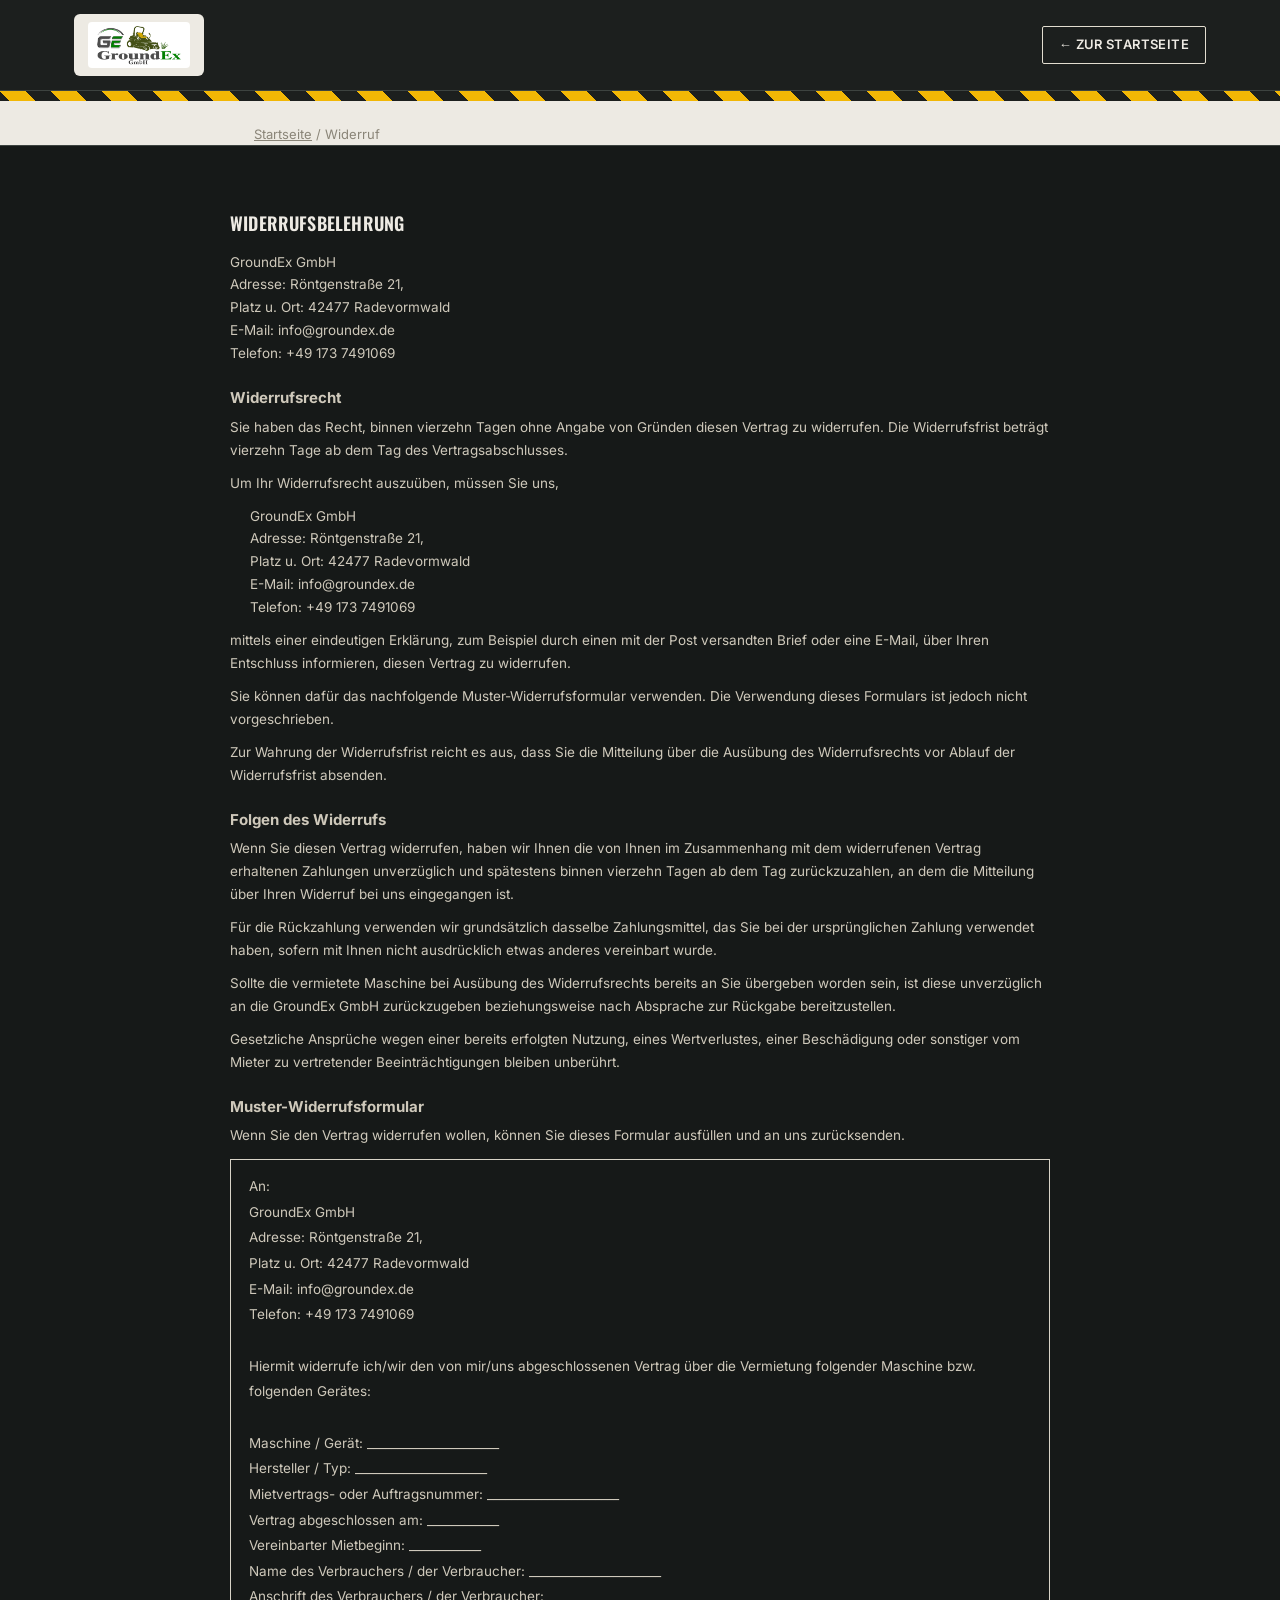
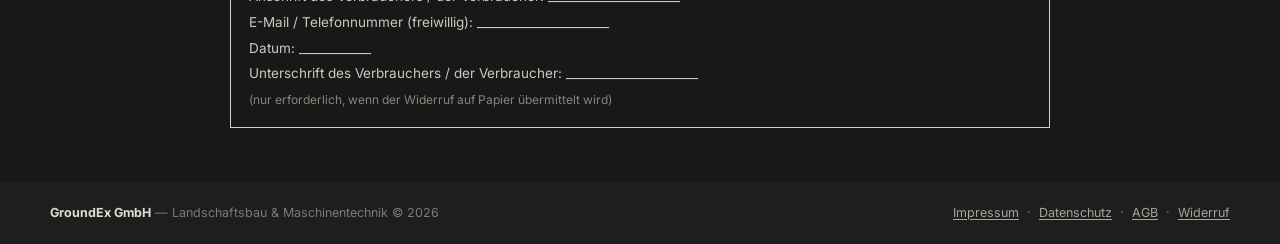
<file: widerruf.html>
<!DOCTYPE html>
<html lang="de">
<head>
<meta charset="UTF-8">
<meta name="viewport" content="width=device-width, initial-scale=1.0">
<title>Widerrufsbelehrung — GroundEx GmbH</title>
<link rel="icon" type="image/png" href="images/favicon.png">
<link rel="stylesheet" href="fonts/fonts.css">
<style>
  :root{
    --asphalt:#1c1f1e;
    --asphalt-2:#262b29;
    --steel:#3a4750;
    --concrete:#edeae3;
    --concrete-2:#e2ddd0;
    --orange:#e8590c;
    --orange-dark:#c2480a;
    --yellow:#f2b705;
    --line:#3d4340;
  }
  *{margin:0;padding:0;box-sizing:border-box;}
  html{scroll-behavior:smooth;}
  body{
    font-family:'Inter',sans-serif;
    background:var(--concrete);
    color:var(--asphalt);
    line-height:1.5;
    -webkit-font-smoothing:antialiased;
  }
  h1,h2,h3,.display{
    font-family:'Oswald',sans-serif;
    text-transform:uppercase;
    letter-spacing:0.01em;
    font-weight:600;
  }
  .mono{font-family:'IBM Plex Mono',monospace;}
  a{color:inherit;text-decoration:none;}
  .stripe{
    height:10px;
    background:repeating-linear-gradient(45deg,var(--yellow) 0 18px, var(--asphalt) 18px 36px);
    background-size:51px 51px;
    animation:stripe-move 2.4s linear infinite;
  }
  .stripe.thin{height:6px;}
  @keyframes stripe-move{
    0%{background-position:0 0;}
    100%{background-position:51px 0;}
  }
  @media (prefers-reduced-motion: reduce){
    .stripe{animation:none;}
  }
  .wrap{max-width:1180px;margin:0 auto;padding:0 24px;}

  /* SCROLL REVEAL */
  .reveal{opacity:0;transform:translateY(18px);transition:opacity .6s ease, transform .6s ease;}
  .reveal.in-view{opacity:1;transform:translateY(0);}

  /* NAV */
  header{position:sticky;top:0;z-index:50;background:var(--asphalt);border-bottom:1px solid var(--line);}
  .navbar{display:flex;align-items:center;justify-content:space-between;padding:14px 24px;max-width:1180px;margin:0 auto;gap:16px;}
  .logo{display:flex;align-items:center;gap:2px;font-family:'Oswald',sans-serif;font-weight:700;font-size:22px;color:var(--concrete);letter-spacing:0.02em;flex-shrink:0;
    background:var(--concrete);padding:8px 14px;border-radius:6px;}
  .logo img{height:46px;width:auto;display:block;background:#fff;padding:3px 8px;border-radius:4px;}
  .tagline-badge{display:inline-flex;align-items:center;gap:8px;background:rgba(242,183,5,0.12);border:1px solid rgba(242,183,5,0.4);color:var(--yellow);padding:8px 16px;border-radius:2px;font-size:13px;font-weight:600;letter-spacing:0.02em;margin-top:26px;}
  .tagline-badge svg{width:15px;height:15px;flex-shrink:0;}
  .logo span.box{background:var(--orange);color:var(--asphalt);padding:2px 8px;margin-left:2px;}
  nav.links{display:flex;gap:28px;}
  nav.links a{color:var(--concrete-2);font-size:14px;font-weight:600;text-transform:uppercase;letter-spacing:0.04em;transition:color .15s;}
  nav.links a:hover{color:var(--yellow);}
  .nav-right{display:flex;align-items:center;gap:14px;}
  .lang-switch{display:flex;border:1px solid var(--line);border-radius:2px;overflow:hidden;}
  .lang-btn{background:transparent;border:none;color:var(--concrete-2);font-family:'IBM Plex Mono',monospace;font-size:12px;font-weight:600;padding:7px 10px;cursor:pointer;letter-spacing:0.04em;transition:.15s;}
  .lang-btn.active{background:var(--orange);color:#fff;}
  .lang-btn:not(.active):hover{color:var(--yellow);}
  .wa-btn{display:inline-flex;align-items:center;gap:8px;background:var(--orange);color:#fff;padding:10px 18px;font-weight:700;font-size:14px;text-transform:uppercase;letter-spacing:0.03em;border-radius:2px;transition:background .15s, transform .15s;border:none;cursor:pointer;white-space:nowrap;}
  .wa-btn:hover{background:var(--orange-dark);transform:translateY(-1px);}
  .menu-toggle{display:none;background:none;border:none;color:var(--concrete);font-size:24px;cursor:pointer;}

  /* FLOATING WHATSAPP BUTTON */
  .wa-float{
    position:fixed;bottom:24px;right:24px;z-index:100;
    display:flex;align-items:center;gap:10px;
    background:#25D366;color:#fff;
    padding:14px 20px;border-radius:50px;
    box-shadow:0 6px 20px rgba(0,0,0,0.35);
    font-weight:700;font-size:14px;letter-spacing:0.02em;
    text-transform:uppercase;
    transition:transform .15s, box-shadow .15s;
  }
  .wa-float:hover{transform:translateY(-2px) scale(1.03);box-shadow:0 10px 26px rgba(0,0,0,0.4);}
  .wa-float svg{width:22px;height:22px;flex-shrink:0;}
  .wa-float .pulse{
    position:absolute;inset:0;border-radius:50px;
    box-shadow:0 0 0 0 rgba(37,211,102,0.55);
    animation:wa-pulse 2.2s infinite;
    pointer-events:none;
  }
  @keyframes wa-pulse{
    0%{box-shadow:0 0 0 0 rgba(37,211,102,0.55);}
    70%{box-shadow:0 0 0 16px rgba(37,211,102,0);}
    100%{box-shadow:0 0 0 0 rgba(37,211,102,0);}
  }
  @media (max-width:560px){
    .wa-float{bottom:16px;right:16px;padding:13px 16px;}
    .wa-float span.wa-float-label{display:none;}
  }


  /* HERO */
  .hero{background:linear-gradient(180deg,var(--asphalt) 0%, var(--asphalt-2) 100%);color:var(--concrete);padding:90px 24px 70px;position:relative;overflow:hidden;}

  /* SİNEMATİK ARKA PLAN FOTOĞRAFI — yavaş Ken Burns zoom + sinema renk tonlaması */
  .hero-bg{
    position:absolute;inset:0;z-index:0;
    background-size:cover;background-position:center 35%;
    filter:grayscale(0.1) contrast(1.05) brightness(0.85) sepia(0.08) saturate(1.15);
    animation:ken-burns 26s ease-in-out infinite alternate;
    will-change:transform;
  }
  @keyframes ken-burns{
    from{transform:scale(1.0) translate(0,0);}
    to{transform:scale(1.12) translate(-1%,-1%);}
  }
  .hero-grade{
    position:absolute;inset:0;z-index:0;pointer-events:none;
    background:
      linear-gradient(180deg, rgba(10,12,13,0.35) 0%, rgba(10,12,13,0.12) 30%, rgba(10,12,13,0.5) 78%, rgba(10,12,13,0.88) 100%),
      linear-gradient(90deg, rgba(10,12,13,0.62) 0%, rgba(10,12,13,0.15) 50%, transparent 68%),
      radial-gradient(ellipse at center, transparent 50%, rgba(0,0,0,0.32) 100%);
  }
  /* FİLM GRAIN — hafif, titreşen tanecik dokusu */
  .hero-grain{
    position:absolute;inset:0;z-index:0;pointer-events:none;opacity:0.5;mix-blend-mode:overlay;
    background-image:url("data:image/svg+xml;utf8,<svg xmlns='http://www.w3.org/2000/svg' width='120' height='120'><filter id='n'><feTurbulence type='fractalNoise' baseFrequency='0.9' numOctaves='2' stitchTiles='stitch'/><feColorMatrix type='saturate' values='0'/></filter><rect width='100%25' height='100%25' filter='url(%23n)' opacity='0.6'/></svg>");
    animation:grain-shift 0.6s steps(4) infinite;
  }
  @keyframes grain-shift{
    0%{transform:translate(0,0);}
    25%{transform:translate(-2%,1%);}
    50%{transform:translate(1%,-2%);}
    75%{transform:translate(-1%,-1%);}
    100%{transform:translate(0,0);}
  }
  /* LETTERBOX — sinema formatı üst/alt bantlar */
  .letterbox{position:absolute;left:0;right:0;background:#000;z-index:4;pointer-events:none;}
  .letterbox-top{top:0;height:5%;}
  .letterbox-bottom{bottom:0;height:5%;}
  @media (max-width:700px){.letterbox{height:3.2%;}}
  @media (prefers-reduced-motion: reduce){
    .hero-bg{animation:none;}
    .hero-grain{animation:none;}
  }
  .hero::before{content:"";position:absolute;right:-10%;top:-20%;width:600px;height:600px;background:radial-gradient(circle, rgba(232,89,12,0.16) 0%, transparent 70%);}
  .hero-inner{max-width:1180px;margin:0 auto;position:relative;}

  /* İŞ MAKİNESİ SİLÜETLERİ — ufukta sürekli kayan, sıcak ışıkla arkadan aydınlatılmış sahne */
  .skyline{position:absolute;left:0;right:0;bottom:190px;overflow:hidden;pointer-events:none;z-index:0;}
  .skyline-track{display:flex;width:200%;height:100%;will-change:transform;}
  .skyline-svg{width:50%;height:100%;flex-shrink:0;display:block;}
  .skyline-far{height:70px;opacity:0.3;filter:blur(0.5px);}
  .skyline-far .skyline-track{animation:skyline-scroll 55s linear infinite;}
  .skyline-near{height:95px;opacity:0.55;bottom:150px;}
  .skyline-near .skyline-track{animation:skyline-scroll 30s linear infinite reverse;}
  @keyframes skyline-scroll{
    from{transform:translateX(0);}
    to{transform:translateX(-50%);}
  }
  @media (prefers-reduced-motion: reduce){
    .skyline-track{animation:none;}
  }
  @media (max-width:960px){
    .skyline{display:none;}
  }
  .light-sweep{
    position:absolute;inset:0;overflow:hidden;pointer-events:none;z-index:0;
  }
  .light-sweep::before{
    content:"";position:absolute;top:-30%;left:-40%;width:55%;height:160%;
    background:linear-gradient(78deg, transparent 0%, rgba(242,183,5,0.02) 30%, rgba(242,183,5,0.22) 50%, rgba(255,255,255,0.06) 52%, rgba(242,183,5,0.22) 54%, rgba(242,183,5,0.02) 70%, transparent 100%);
    transform:rotate(6deg);
    animation:sweep 6s ease-in-out infinite;
  }
  @keyframes sweep{
    0%{left:-50%;}
    50%{left:85%;}
    100%{left:-50%;}
  }
  /* Yavaş "nefes alan" arka plan parlaması — sürekli, göze çarpan büyüyüp küçülme */
  .hero::before{
    animation:glow-pulse 5s ease-in-out infinite;
  }
  @keyframes glow-pulse{
    0%,100%{opacity:0.7;transform:scale(1);}
    50%{opacity:1;transform:scale(1.15);}
  }

  /* SİNEMATİK METİN GİRİŞİ — sayfa yüklenince kademeli beliren başlık/metin/butonlar */
  .cinema-in{
    opacity:0;transform:translateY(28px);
    animation:cinema-reveal 0.9s cubic-bezier(.16,.84,.44,1) forwards;
  }
  .cinema-in.d1{animation-delay:.05s;}
  .cinema-in.d2{animation-delay:.18s;}
  .cinema-in.d3{animation-delay:.34s;}
  .cinema-in.d4{animation-delay:.48s;}
  .cinema-in.d5{animation-delay:.62s;}
  @keyframes cinema-reveal{
    to{opacity:1;transform:translateY(0);}
  }
  @media (prefers-reduced-motion: reduce){
    .cinema-in{animation:none;opacity:1;transform:none;}
    .light-sweep::before{animation:none;display:none;}
  }

  /* TOZ / DUMAN BULUTLARI */
  .dust-field{position:absolute;inset:0;overflow:hidden;pointer-events:none;z-index:0;}
  .dust-mote{
    position:absolute;border-radius:50%;
    background:radial-gradient(circle, rgba(242,183,5,0.22) 0%, rgba(242,183,5,0.07) 45%, transparent 72%);
    filter:blur(2px);
    animation:dust-drift linear infinite;
    will-change:transform,opacity;
  }
  @keyframes dust-drift{
    0%{transform:translate(0,0) scale(0.8);opacity:0;}
    15%{opacity:0.6;}
    50%{transform:translate(var(--dx,40px),calc(var(--dy,-60px)*0.5)) scale(1.25);}
    85%{opacity:0.5;}
    100%{transform:translate(calc(var(--dx,40px)*2),var(--dy,-60px)) scale(1.5);opacity:0;}
  }
  @media (prefers-reduced-motion: reduce){
    .dust-mote{animation:none;display:none;}
  }
  .eyebrow{font-family:'IBM Plex Mono',monospace;font-size:13px;color:var(--yellow);letter-spacing:0.12em;text-transform:uppercase;margin-bottom:18px;}
  .hero h1{font-size:clamp(36px,6vw,64px);line-height:1.04;max-width:820px;margin-bottom:22px;}
  .hero h1 em{color:var(--orange);font-style:normal;display:block;}
  .hero p.lead{font-size:18px;color:var(--concrete-2);max-width:560px;margin-bottom:34px;font-weight:400;}
  .hero-ctas{display:flex;gap:16px;flex-wrap:wrap;}
  .stats-strip{max-width:1180px;margin:56px auto 0;display:grid;grid-template-columns:repeat(4,1fr);gap:1px;background:var(--line);border-top:1px solid var(--line);position:relative;}
  .stat{padding:20px 8px 0;text-align:center;}
  .stat-num{font-family:'Oswald',sans-serif;font-size:28px;font-weight:700;color:var(--yellow);}
  .stat-label{font-size:12px;color:var(--concrete-2);text-transform:uppercase;letter-spacing:0.04em;margin-top:4px;}
  @media (max-width:700px){.stats-strip{grid-template-columns:repeat(2,1fr);row-gap:20px;}}
  .btn-outline{display:inline-flex;align-items:center;gap:8px;border:1.5px solid var(--concrete-2);color:var(--concrete);padding:12px 22px;font-weight:600;font-size:14px;text-transform:uppercase;letter-spacing:0.03em;border-radius:2px;transition:border-color .15s, color .15s;}
  .btn-outline:hover{border-color:var(--yellow);color:var(--yellow);}

  /* SERVICES */
  .services{background:var(--concrete);padding:64px 24px;}
  .services-grid{max-width:1180px;margin:0 auto;display:grid;grid-template-columns:repeat(3,1fr);gap:1px;background:var(--asphalt);border:1px solid var(--asphalt);}
  .service-card{background:var(--concrete);padding:36px 28px;}
  .service-card .num{font-family:'IBM Plex Mono',monospace;color:var(--orange);font-size:13px;letter-spacing:0.06em;margin-bottom:14px;display:block;}
  .service-card h3{font-size:22px;margin-bottom:10px;}
  .service-card p{font-size:14.5px;color:#4a4a44;}

  /* SECTION HEADS */
  .section-head{max-width:1180px;margin:0 auto;padding:70px 24px 10px;}
  .section-head .eyebrow-dark{font-family:'IBM Plex Mono',monospace;font-size:13px;color:var(--orange-dark);letter-spacing:0.1em;text-transform:uppercase;margin-bottom:10px;}
  .section-head h2{font-size:clamp(28px,4vw,40px);}
  .section-head p.note{color:#666;font-size:14.5px;margin-top:10px;max-width:560px;}

  /* FILTER TABS */
  .filters{max-width:1180px;margin:28px auto 0;padding:0 24px;display:flex;gap:10px;flex-wrap:wrap;}
  .filter-btn{background:transparent;border:1.5px solid var(--asphalt);color:var(--asphalt);padding:8px 16px;font-size:13px;font-weight:600;text-transform:uppercase;letter-spacing:0.03em;cursor:pointer;border-radius:2px;transition:.15s;}
  .filter-btn.active, .filter-btn:hover{background:var(--asphalt);color:var(--concrete);}

  /* MACHINE GRID */
  .machine-grid{max-width:1180px;margin:0 auto;padding:34px 24px 20px;display:grid;grid-template-columns:repeat(3,1fr);gap:24px;}
  .card{background:#fff;border:1px solid #ddd6c6;display:flex;flex-direction:column;transition:transform .18s, box-shadow .18s;}
  .card:hover{transform:translateY(-4px);box-shadow:0 10px 24px rgba(28,31,30,0.12);}
  .card-media{aspect-ratio:4/3;background:var(--steel);display:flex;align-items:center;justify-content:center;position:relative;overflow:hidden;}
  .card-media img{width:100%;height:100%;object-fit:cover;transition:transform .4s ease;}
  .card:hover .card-media img{transform:scale(1.08);}
  .card-media .icon{width:64px;height:64px;stroke:var(--concrete-2);opacity:0.85;}
  .badge{position:absolute;top:10px;left:10px;background:var(--yellow);color:var(--asphalt);font-family:'IBM Plex Mono',monospace;font-size:11px;font-weight:600;padding:4px 9px;letter-spacing:0.04em;text-transform:uppercase;}
  .badge.example{background:var(--asphalt);color:var(--yellow);left:auto;right:10px;top:10px;}
  .card-body{padding:18px 18px 20px;display:flex;flex-direction:column;gap:8px;flex:1;}
  .card-body h3{font-size:18px;letter-spacing:0.005em;}
  .card-body .specs{font-size:12.5px;color:#666;line-height:1.6;}
  .card-footer{display:flex;align-items:center;justify-content:space-between;padding:14px 18px;border-top:1px solid #eee5d3;}
  .price{font-family:'IBM Plex Mono',monospace;font-weight:600;font-size:16px;color:var(--asphalt);}
  .price small{font-size:11px;color:#888;font-weight:500;}
  .detail-btn{font-size:12.5px;font-weight:700;color:var(--orange);text-transform:uppercase;letter-spacing:0.03em;display:flex;align-items:center;gap:5px;}
  .detail-btn:hover{color:var(--orange-dark);}

  /* PROCESS */
  .process{background:var(--concrete-2);padding:70px 24px;}
  .process-grid{max-width:1180px;margin:34px auto 0;display:grid;grid-template-columns:repeat(3,1fr);gap:28px;}
  .process-step{position:relative;padding-left:6px;}
  .process-step .step-num{font-family:'Oswald',sans-serif;font-size:44px;font-weight:700;color:var(--orange);opacity:0.9;line-height:1;margin-bottom:12px;}
  .process-step h4{font-size:17px;text-transform:uppercase;margin-bottom:8px;letter-spacing:0.02em;}
  .process-step p{font-size:14px;color:#555;}

  /* WHY US */
  .why{background:var(--asphalt);color:var(--concrete);padding:70px 24px;}
  .why-inner{max-width:1180px;margin:0 auto;display:grid;grid-template-columns:1fr 1fr;gap:50px;align-items:center;}
  .why h2{font-size:clamp(26px,4vw,36px);margin-bottom:18px;}
  .why p.lead-p{color:var(--concrete-2);font-size:15px;margin-bottom:22px;max-width:460px;}
  .why-list{display:flex;flex-direction:column;gap:0;}
  .why-item{display:flex;gap:16px;padding:20px 0;border-bottom:1px solid var(--line);}
  .why-item:first-child{padding-top:0;}
  .why-item .mark{color:var(--orange);font-family:'IBM Plex Mono',monospace;font-weight:600;font-size:14px;}
  .why-item h4{font-size:16px;margin-bottom:4px;text-transform:none;font-family:'Inter',sans-serif;font-weight:700;}
  .why-item p{font-size:13.5px;color:#a9a49a;margin:0;max-width:100%;}

  /* FAQ */
  .faq{background:var(--concrete);padding:70px 24px;}
  .faq-list{max-width:820px;margin:34px auto 0;}
  .faq-item{border-bottom:1px solid #d8d1bf;}
  .faq-q{width:100%;text-align:left;background:none;border:none;padding:20px 4px;display:flex;justify-content:space-between;align-items:center;cursor:pointer;font-size:16px;font-weight:600;color:var(--asphalt);gap:16px;}
  .faq-q .plus{font-family:'IBM Plex Mono',monospace;color:var(--orange);font-size:20px;transition:transform .2s;flex-shrink:0;}
  .faq-item.open .faq-q .plus{transform:rotate(45deg);}
  .faq-a{max-height:0;overflow:hidden;transition:max-height .25s ease;}
  .faq-a p{padding:0 4px 20px;font-size:14.5px;color:#555;max-width:640px;}

  /* TESTIMONIALS */
  .testimonials{background:var(--concrete-2);padding:70px 24px;}
  .testi-grid{max-width:1180px;margin:34px auto 0;display:grid;grid-template-columns:repeat(3,1fr);gap:24px;}
  .testi-card{background:#fff;border:1.5px dashed #c9c2ae;padding:26px 22px;position:relative;}
  .testi-tag{position:absolute;top:-11px;left:20px;background:var(--asphalt);color:var(--yellow);font-family:'IBM Plex Mono',monospace;font-size:10.5px;font-weight:600;padding:3px 10px;letter-spacing:0.05em;text-transform:uppercase;}
  .testi-stars{color:var(--yellow);font-size:15px;letter-spacing:2px;margin-bottom:12px;}
  .testi-text{font-size:14.5px;color:#444;line-height:1.6;margin-bottom:16px;font-style:italic;}
  .testi-author{font-size:13px;font-weight:700;color:var(--asphalt);}
  .testi-role{font-size:12px;color:#888;}
  .testi-note{max-width:1180px;margin:24px auto 0;font-size:13px;color:#777;text-align:center;}

  /* VAKA ÇALIŞMALARI / REFERANS PROJELER */
  .cases{background:var(--concrete);padding:70px 24px;}
  .cases-grid{max-width:1180px;margin:34px auto 0;display:grid;grid-template-columns:repeat(3,1fr);gap:24px;}
  .case-card{background:#fff;border:1.5px dashed #c9c2ae;padding:0;position:relative;overflow:hidden;}
  .case-tag{position:absolute;top:14px;left:14px;background:var(--asphalt);color:var(--yellow);font-family:'IBM Plex Mono',monospace;font-size:10.5px;font-weight:600;padding:3px 10px;letter-spacing:0.05em;text-transform:uppercase;z-index:2;}
  .case-media{aspect-ratio:16/10;background:var(--steel);display:flex;align-items:center;justify-content:center;color:var(--concrete-2);font-family:'IBM Plex Mono',monospace;font-size:12px;}
  .case-body{padding:20px;}
  .case-body h4{font-size:16px;margin-bottom:8px;}
  .case-body p{font-size:13.5px;color:#555;line-height:1.6;}
  @media (max-width:860px){.cases-grid{grid-template-columns:1fr;}}
  @media (max-width:860px){.testi-grid{grid-template-columns:1fr;}}

  /* CONTACT / FOOTER */
  .contact{background:var(--concrete);padding:80px 24px 40px;text-align:center;border-top:1px solid #d8d1bf;}
  .contact h2{font-size:clamp(28px,5vw,44px);margin-bottom:16px;}
  .contact p.lead-p{color:#555;max-width:480px;margin:0 auto 30px;font-size:15.5px;}
  .contact .wa-btn{padding:16px 32px;font-size:16px;}
  .contact-info{max-width:1180px;margin:60px auto 0;padding-top:34px;border-top:1px solid #d8d1bf;display:grid;grid-template-columns:repeat(3,1fr);gap:24px;text-align:left;}
  .contact-info h4{font-size:12px;text-transform:uppercase;letter-spacing:0.06em;color:#888;margin-bottom:8px;}
  .maps-link{display:inline-flex;align-items:center;gap:5px;margin-top:8px;font-size:13px;font-weight:700;color:var(--orange);text-decoration:underline;text-underline-offset:2px;}
  .maps-link:hover{color:var(--orange-dark);}
  .contact-info p{margin:0;color:var(--asphalt);font-size:14.5px;}
  footer{background:var(--asphalt);color:#7d7a72;padding:22px 24px;font-size:12.5px;}
  footer strong{color:var(--concrete-2);}
  .footer-inner{max-width:1180px;margin:0 auto;display:flex;flex-wrap:wrap;gap:10px 24px;align-items:center;justify-content:space-between;}
  .footer-links{display:flex;gap:8px;font-size:12.5px;}
  .footer-links a{color:#a9a49a;text-decoration:underline;text-underline-offset:2px;}
  .footer-links a:hover{color:var(--yellow);}
  .legal{background:#161918;padding:36px 24px;border-top:1px solid var(--line);}
  .legal-inner{max-width:820px;margin:0 auto;color:#cfc9bb;}
  .legal-inner h3{color:var(--concrete);font-size:18px;margin-bottom:14px;}
  .legal-inner p{font-size:13.5px;line-height:1.7;margin-bottom:10px;}
  .legal-warning{background:rgba(242,183,5,0.1);border:1px solid rgba(242,183,5,0.35);color:var(--yellow);padding:10px 14px;font-size:12.5px !important;border-radius:2px;}

  @media (max-width:860px){
    nav.links{display:none;}
    .menu-toggle{display:block;}
    .services-grid{grid-template-columns:1fr;}
    .machine-grid{grid-template-columns:1fr 1fr;}
    .process-grid{grid-template-columns:1fr;}
    .why-inner{grid-template-columns:1fr;}
    .contact-info{grid-template-columns:1fr;text-align:center;}
  }
  @media (max-width:560px){
    .machine-grid{grid-template-columns:1fr;}
    .hero{padding:60px 20px 50px;}
    .nav-right{gap:8px;}
  }
  .legal-inner ol,.legal-inner ul{font-size:13.5px;line-height:1.7;margin:0 0 14px 20px;padding:0;}
  .legal-inner h4{font-size:15px;margin:22px 0 6px;}
  .todo{background:#fff3b0;color:#5a4a00;padding:0 4px;border-radius:3px;}
  .formbox{border:1px solid #d8d3c7;padding:14px 18px;margin:12px 0 18px;font-size:13.5px;line-height:1.9;}
</style>

<meta http-equiv="Content-Security-Policy" content="default-src 'none'; img-src 'self' data:; style-src 'self' 'unsafe-inline'; font-src 'self'; script-src 'self' 'unsafe-inline'; base-uri 'none'; form-action 'none';">
<meta name="referrer" content="strict-origin-when-cross-origin">
</head>
<body>
<header>
  <div class="navbar">
    <a href="index.html" class="logo"><img src="images/logo-header.png" alt="GroundEx GmbH Logo"></a>
    <div class="nav-right">
      <a href="index.html" class="btn-outline" style="color:var(--concrete);border-color:var(--concrete-2);padding:8px 16px;font-size:13px;">← Zur Startseite</a>
    </div>
  </div>
</header>
<div class="stripe"></div>

<div style="max-width:820px;margin:24px auto 0;padding:0 24px;font-size:13px;color:#8a8578;"><a href="index.html" style="color:#8a8578;text-decoration:underline;">Startseite</a> / Widerruf</div>
<section class="legal" style="padding-top:64px;">
  <div class="legal-inner">
    <h3>Widerrufsbelehrung</h3>
    <p>GroundEx GmbH<br>Adresse: Röntgenstraße 21,<br>Platz u. Ort: 42477 Radevormwald<br>E-Mail: info@groundex.de<br>Telefon: +49 173 7491069</p>
    <h4>Widerrufsrecht</h4>
    <p>Sie haben das Recht, binnen vierzehn Tagen ohne Angabe von Gründen diesen Vertrag zu widerrufen. Die Widerrufsfrist beträgt vierzehn Tage ab dem Tag des Vertragsabschlusses.</p>
    <p>Um Ihr Widerrufsrecht auszuüben, müssen Sie uns,</p>
    <p style="margin-left:20px;">GroundEx GmbH<br>Adresse: Röntgenstraße 21,<br>Platz u. Ort: 42477 Radevormwald<br>E-Mail: info@groundex.de<br>Telefon: +49 173 7491069</p>
    <p>mittels einer eindeutigen Erklärung, zum Beispiel durch einen mit der Post versandten Brief oder eine E-Mail, über Ihren Entschluss informieren, diesen Vertrag zu widerrufen.</p>
    <p>Sie können dafür das nachfolgende Muster-Widerrufsformular verwenden. Die Verwendung dieses Formulars ist jedoch nicht vorgeschrieben.</p>
    <p>Zur Wahrung der Widerrufsfrist reicht es aus, dass Sie die Mitteilung über die Ausübung des Widerrufsrechts vor Ablauf der Widerrufsfrist absenden.</p>
    <h4>Folgen des Widerrufs</h4>
    <p>Wenn Sie diesen Vertrag widerrufen, haben wir Ihnen die von Ihnen im Zusammenhang mit dem widerrufenen Vertrag erhaltenen Zahlungen unverzüglich und spätestens binnen vierzehn Tagen ab dem Tag zurückzuzahlen, an dem die Mitteilung über Ihren Widerruf bei uns eingegangen ist.</p>
    <p>Für die Rückzahlung verwenden wir grundsätzlich dasselbe Zahlungsmittel, das Sie bei der ursprünglichen Zahlung verwendet haben, sofern mit Ihnen nicht ausdrücklich etwas anderes vereinbart wurde.</p>
    <p>Sollte die vermietete Maschine bei Ausübung des Widerrufsrechts bereits an Sie übergeben worden sein, ist diese unverzüglich an die GroundEx GmbH zurückzugeben beziehungsweise nach Absprache zur Rückgabe bereitzustellen.</p>
    <p>Gesetzliche Ansprüche wegen einer bereits erfolgten Nutzung, eines Wertverlustes, einer Beschädigung oder sonstiger vom Mieter zu vertretender Beeinträchtigungen bleiben unberührt.</p>
    <h4>Muster-Widerrufsformular</h4>
    <p>Wenn Sie den Vertrag widerrufen wollen, können Sie dieses Formular ausfüllen und an uns zurücksenden.</p>
    <div class="formbox">
      An:<br>GroundEx GmbH<br>Adresse: Röntgenstraße 21,<br>Platz u. Ort: 42477 Radevormwald<br>E-Mail: info@groundex.de<br>Telefon: +49 173 7491069<br><br>
      Hiermit widerrufe ich/wir den von mir/uns abgeschlossenen Vertrag über die Vermietung folgender Maschine bzw. folgenden Gerätes:<br><br>
      Maschine / Gerät: ______________________<br>
      Hersteller / Typ: ______________________<br>
      Mietvertrags- oder Auftragsnummer: ______________________<br>
      Vertrag abgeschlossen am: ____________<br>
      Vereinbarter Mietbeginn: ____________<br>
      Name des Verbrauchers / der Verbraucher: ______________________<br>
      Anschrift des Verbrauchers / der Verbraucher: ______________________<br>
      E-Mail / Telefonnummer (freiwillig): ______________________<br>
      Datum: ____________<br>
      Unterschrift des Verbrauchers / der Verbraucher: ______________________<br>
      <span style="font-size:12px;color:#8a8578;">(nur erforderlich, wenn der Widerruf auf Papier übermittelt wird)</span>
    </div>
  </div>
</section>

<footer>
  <div class="footer-inner">
    <div><strong>GroundEx GmbH</strong> — Landschaftsbau &amp; Maschinentechnik © 2026</div>
    <div class="footer-links">
      <a href="impressum.html">Impressum</a>
      <span>·</span>
      <a href="datenschutz.html">Datenschutz</a>
      <span>·</span>
      <a href="agb.html">AGB</a>
      <span>·</span>
      <a href="widerruf.html">Widerruf</a>
    </div>
  </div>
</footer>
</body>
</html>
</file>
<file: fonts/fonts.css>
/* Lokal gehostete Schriften (SIL Open Font License 1.1): Oswald, Inter, IBM Plex Mono — keine Verbindung zu Google */
@font-face{font-family:'Oswald';font-style:normal;font-display:swap;font-weight:500;src:url(oswald-latin-500-normal.woff2) format('woff2');unicode-range:U+0000-00FF,U+0131,U+0152-0153,U+02BB-02BC,U+02C6,U+02DA,U+02DC,U+0304,U+0308,U+0329,U+2000-206F,U+20AC,U+2122,U+2191,U+2193,U+2212,U+2215,U+FEFF,U+FFFD;}
@font-face{font-family:'Oswald';font-style:normal;font-display:swap;font-weight:500;src:url(oswald-latin-ext-500-normal.woff2) format('woff2');unicode-range:U+0100-02BA,U+02BD-02C5,U+02C7-02CC,U+02CE-02D7,U+02DD-02FF,U+0304,U+0308,U+0329,U+1D00-1DBF,U+1E00-1E9F,U+1EF2-1EFF,U+2020,U+20A0-20AB,U+20AD-20C0,U+2113,U+2C60-2C7F,U+A720-A7FF;}
@font-face{font-family:'Oswald';font-style:normal;font-display:swap;font-weight:600;src:url(oswald-latin-600-normal.woff2) format('woff2');unicode-range:U+0000-00FF,U+0131,U+0152-0153,U+02BB-02BC,U+02C6,U+02DA,U+02DC,U+0304,U+0308,U+0329,U+2000-206F,U+20AC,U+2122,U+2191,U+2193,U+2212,U+2215,U+FEFF,U+FFFD;}
@font-face{font-family:'Oswald';font-style:normal;font-display:swap;font-weight:600;src:url(oswald-latin-ext-600-normal.woff2) format('woff2');unicode-range:U+0100-02BA,U+02BD-02C5,U+02C7-02CC,U+02CE-02D7,U+02DD-02FF,U+0304,U+0308,U+0329,U+1D00-1DBF,U+1E00-1E9F,U+1EF2-1EFF,U+2020,U+20A0-20AB,U+20AD-20C0,U+2113,U+2C60-2C7F,U+A720-A7FF;}
@font-face{font-family:'Oswald';font-style:normal;font-display:swap;font-weight:700;src:url(oswald-latin-700-normal.woff2) format('woff2');unicode-range:U+0000-00FF,U+0131,U+0152-0153,U+02BB-02BC,U+02C6,U+02DA,U+02DC,U+0304,U+0308,U+0329,U+2000-206F,U+20AC,U+2122,U+2191,U+2193,U+2212,U+2215,U+FEFF,U+FFFD;}
@font-face{font-family:'Oswald';font-style:normal;font-display:swap;font-weight:700;src:url(oswald-latin-ext-700-normal.woff2) format('woff2');unicode-range:U+0100-02BA,U+02BD-02C5,U+02C7-02CC,U+02CE-02D7,U+02DD-02FF,U+0304,U+0308,U+0329,U+1D00-1DBF,U+1E00-1E9F,U+1EF2-1EFF,U+2020,U+20A0-20AB,U+20AD-20C0,U+2113,U+2C60-2C7F,U+A720-A7FF;}
@font-face{font-family:'Inter';font-style:normal;font-display:swap;font-weight:400;src:url(inter-latin-400-normal.woff2) format('woff2');unicode-range:U+0000-00FF,U+0131,U+0152-0153,U+02BB-02BC,U+02C6,U+02DA,U+02DC,U+0304,U+0308,U+0329,U+2000-206F,U+20AC,U+2122,U+2191,U+2193,U+2212,U+2215,U+FEFF,U+FFFD;}
@font-face{font-family:'Inter';font-style:normal;font-display:swap;font-weight:400;src:url(inter-latin-ext-400-normal.woff2) format('woff2');unicode-range:U+0100-02BA,U+02BD-02C5,U+02C7-02CC,U+02CE-02D7,U+02DD-02FF,U+0304,U+0308,U+0329,U+1D00-1DBF,U+1E00-1E9F,U+1EF2-1EFF,U+2020,U+20A0-20AB,U+20AD-20C0,U+2113,U+2C60-2C7F,U+A720-A7FF;}
@font-face{font-family:'Inter';font-style:normal;font-display:swap;font-weight:500;src:url(inter-latin-500-normal.woff2) format('woff2');unicode-range:U+0000-00FF,U+0131,U+0152-0153,U+02BB-02BC,U+02C6,U+02DA,U+02DC,U+0304,U+0308,U+0329,U+2000-206F,U+20AC,U+2122,U+2191,U+2193,U+2212,U+2215,U+FEFF,U+FFFD;}
@font-face{font-family:'Inter';font-style:normal;font-display:swap;font-weight:500;src:url(inter-latin-ext-500-normal.woff2) format('woff2');unicode-range:U+0100-02BA,U+02BD-02C5,U+02C7-02CC,U+02CE-02D7,U+02DD-02FF,U+0304,U+0308,U+0329,U+1D00-1DBF,U+1E00-1E9F,U+1EF2-1EFF,U+2020,U+20A0-20AB,U+20AD-20C0,U+2113,U+2C60-2C7F,U+A720-A7FF;}
@font-face{font-family:'Inter';font-style:normal;font-display:swap;font-weight:600;src:url(inter-latin-600-normal.woff2) format('woff2');unicode-range:U+0000-00FF,U+0131,U+0152-0153,U+02BB-02BC,U+02C6,U+02DA,U+02DC,U+0304,U+0308,U+0329,U+2000-206F,U+20AC,U+2122,U+2191,U+2193,U+2212,U+2215,U+FEFF,U+FFFD;}
@font-face{font-family:'Inter';font-style:normal;font-display:swap;font-weight:600;src:url(inter-latin-ext-600-normal.woff2) format('woff2');unicode-range:U+0100-02BA,U+02BD-02C5,U+02C7-02CC,U+02CE-02D7,U+02DD-02FF,U+0304,U+0308,U+0329,U+1D00-1DBF,U+1E00-1E9F,U+1EF2-1EFF,U+2020,U+20A0-20AB,U+20AD-20C0,U+2113,U+2C60-2C7F,U+A720-A7FF;}
@font-face{font-family:'Inter';font-style:normal;font-display:swap;font-weight:700;src:url(inter-latin-700-normal.woff2) format('woff2');unicode-range:U+0000-00FF,U+0131,U+0152-0153,U+02BB-02BC,U+02C6,U+02DA,U+02DC,U+0304,U+0308,U+0329,U+2000-206F,U+20AC,U+2122,U+2191,U+2193,U+2212,U+2215,U+FEFF,U+FFFD;}
@font-face{font-family:'Inter';font-style:normal;font-display:swap;font-weight:700;src:url(inter-latin-ext-700-normal.woff2) format('woff2');unicode-range:U+0100-02BA,U+02BD-02C5,U+02C7-02CC,U+02CE-02D7,U+02DD-02FF,U+0304,U+0308,U+0329,U+1D00-1DBF,U+1E00-1E9F,U+1EF2-1EFF,U+2020,U+20A0-20AB,U+20AD-20C0,U+2113,U+2C60-2C7F,U+A720-A7FF;}
@font-face{font-family:'IBM Plex Mono';font-style:normal;font-display:swap;font-weight:500;src:url(ibm-plex-mono-latin-500-normal.woff2) format('woff2');unicode-range:U+0000-00FF,U+0131,U+0152-0153,U+02BB-02BC,U+02C6,U+02DA,U+02DC,U+0304,U+0308,U+0329,U+2000-206F,U+20AC,U+2122,U+2191,U+2193,U+2212,U+2215,U+FEFF,U+FFFD;}
@font-face{font-family:'IBM Plex Mono';font-style:normal;font-display:swap;font-weight:500;src:url(ibm-plex-mono-latin-ext-500-normal.woff2) format('woff2');unicode-range:U+0100-02BA,U+02BD-02C5,U+02C7-02CC,U+02CE-02D7,U+02DD-02FF,U+0304,U+0308,U+0329,U+1D00-1DBF,U+1E00-1E9F,U+1EF2-1EFF,U+2020,U+20A0-20AB,U+20AD-20C0,U+2113,U+2C60-2C7F,U+A720-A7FF;}
@font-face{font-family:'IBM Plex Mono';font-style:normal;font-display:swap;font-weight:600;src:url(ibm-plex-mono-latin-600-normal.woff2) format('woff2');unicode-range:U+0000-00FF,U+0131,U+0152-0153,U+02BB-02BC,U+02C6,U+02DA,U+02DC,U+0304,U+0308,U+0329,U+2000-206F,U+20AC,U+2122,U+2191,U+2193,U+2212,U+2215,U+FEFF,U+FFFD;}
@font-face{font-family:'IBM Plex Mono';font-style:normal;font-display:swap;font-weight:600;src:url(ibm-plex-mono-latin-ext-600-normal.woff2) format('woff2');unicode-range:U+0100-02BA,U+02BD-02C5,U+02C7-02CC,U+02CE-02D7,U+02DD-02FF,U+0304,U+0308,U+0329,U+1D00-1DBF,U+1E00-1E9F,U+1EF2-1EFF,U+2020,U+20A0-20AB,U+20AD-20C0,U+2113,U+2C60-2C7F,U+A720-A7FF;}
</file>
